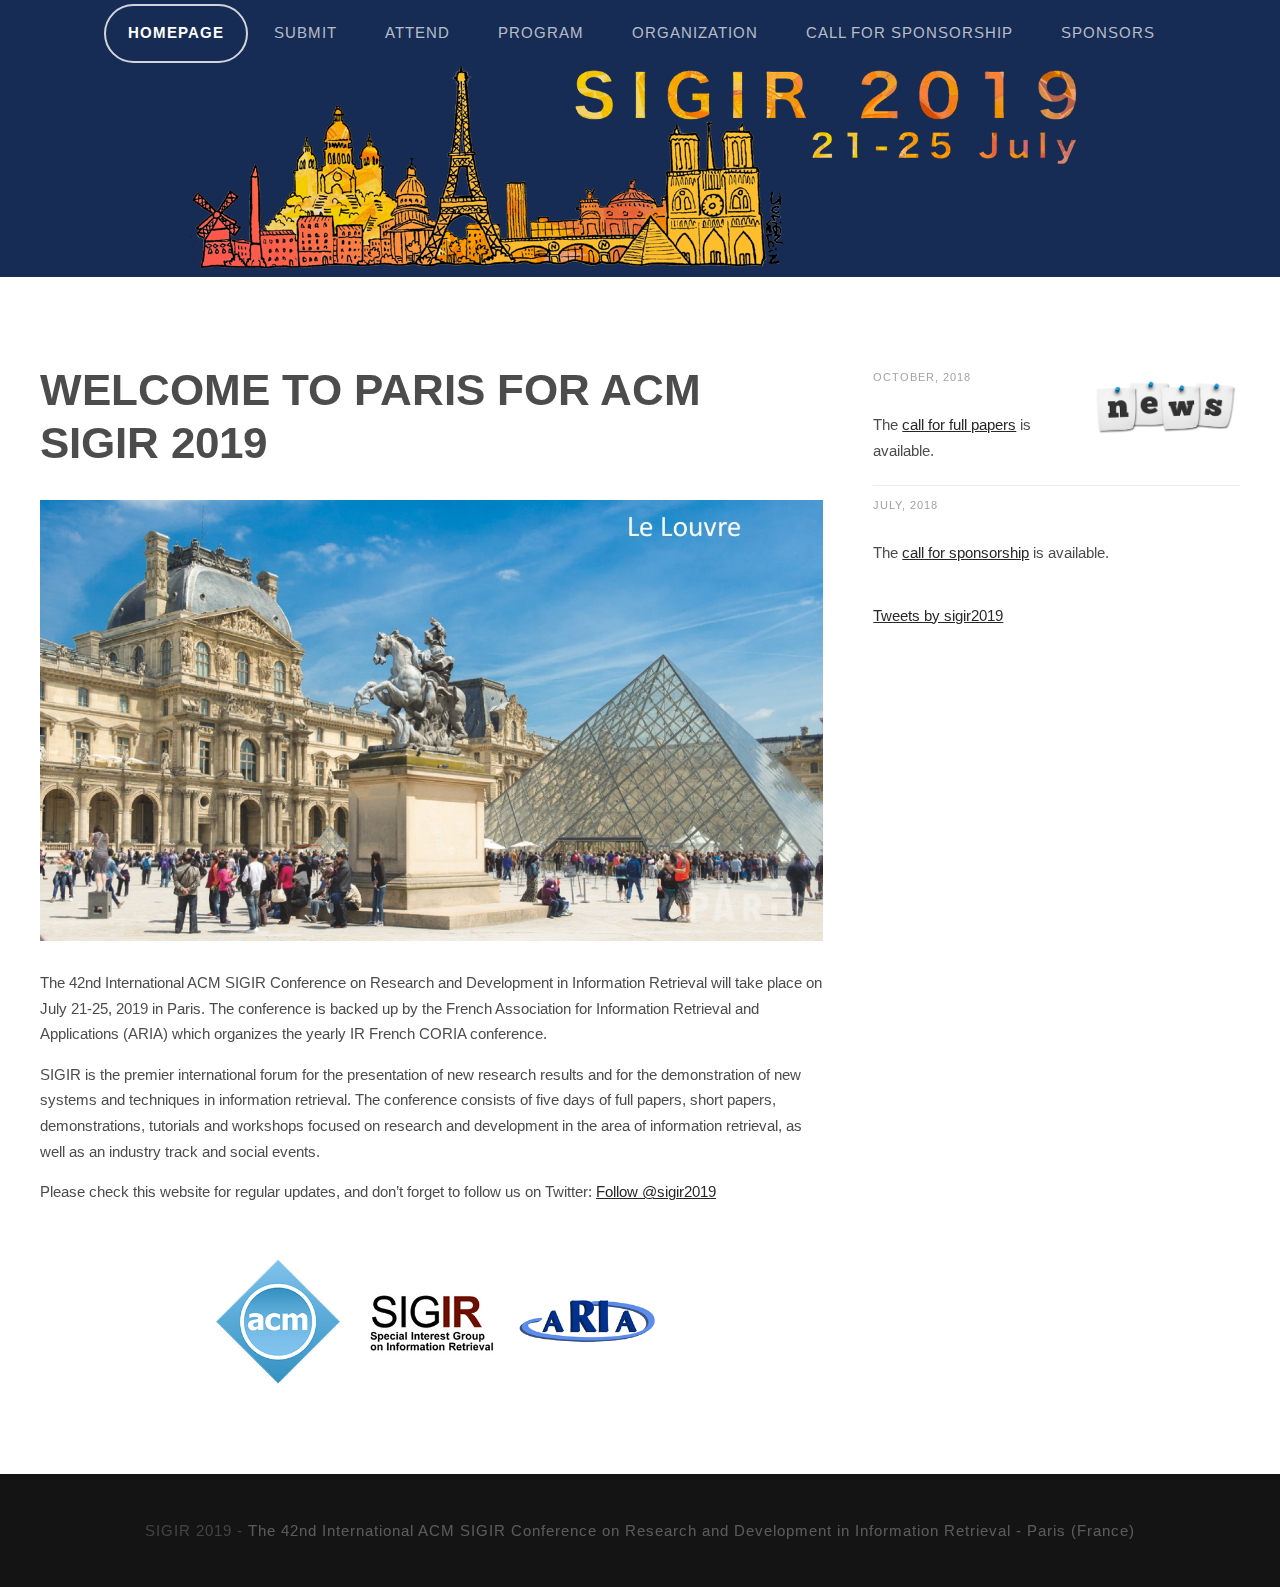
<file: index.html>
<!DOCTYPE HTML>
<!--
	Iridium by TEMPLATED
    templated.co @templatedco
    Released for free under the Creative Commons Attribution 3.0 license (templated.co/license)
-->
<html>
	<head>
		<title>SIGIR 2019 (Paris, France)</title>
		<meta http-equiv="content-type" content="text/html; charset=utf-8" />
		<meta name="description" content="" />
		<meta name="keywords" content="" />
		<link href='http://fonts.googleapis.com/css?family=Arimo:400,700' rel='stylesheet' type='text/css'>
		<!--[if lte IE 8]><script src="js/html5shiv.js"></script><![endif]-->
		<script src="http://ajax.googleapis.com/ajax/libs/jquery/1.11.0/jquery.min.js"></script>
		<script src="js/skel.min.js"></script>
		<script src="js/skel-panels.min.js"></script>
		<script src="js/init.js"></script>
		<noscript>
			<link rel="stylesheet" href="css/skel-noscript.css" />
			<link rel="stylesheet" href="css/style.css" />
			<link rel="stylesheet" href="css/style-desktop.css" />
		</noscript>
		<!--[if lte IE 8]><link rel="stylesheet" href="css/ie/v8.css" /><![endif]-->
		<!--[if lte IE 9]><link rel="stylesheet" href="css/ie/v9.css" /><![endif]-->
		<script>
			function switchImage(imgName, imgSrc) {
								  if (document.images) {

									if (imgSrc !== "none") {
									  document.images[imgName].src = imgSrc;
									}
								  }
								}
			var mySlideList1 = ['./images/banner.jpg', './images/photos/Diapositive20.jpeg', './images/photos/Diapositive17.jpeg',  './images/photos/Diapositive25.jpeg', './images/photos/Diapositive35.jpeg'];
			function SlideShow(slideList, image, speed, name) {

				this.slideList = slideList;
				this.image = image;
				this.speed = speed;
				this.name = name;
				this.current = 0;
				this.timer = 0;

			}

			SlideShow.prototype.play = SlideShow_play;

			function SlideShow_play() {

			 if (this.current++ === this.slideList.length - 1) {
			  this.current = 0;
			 }

			 switchImage(this.image, this.slideList[this.current]);
			 clearTimeout(this.timer);
			 this.timer = setTimeout(this.name + '.play()', this.speed);
			}
			
		</script>
	</head>
	<body class="homepage">

		<!-- Header -->
		<div id="header">
			<div class="container"> 
				
				<!-- Logo -->
				<div id="logo" style="background: #172C54">
						<img src="images/logo_transp_petit.png">
					<!-- <h1><a href="#">SIGIR 2019</a></h1>
					<span>21 - 25 July 2019 (Paris, France)</span> -->
				</div>
				
				<!-- Nav -->
				<nav id="nav">
					<ul>
						<li id="homepage" class="menu"><a href="index.html?menu=homepage">Homepage</a></li>
						<li id="submit" class="menu"><a href="./submit.html?menu=submit">Submit</a></li>
						<li id="attend" class="menu"><a href="./attend.html?menu=attend">Attend</a></li>
						<li id="program" class="menu"><a href="./program.html?menu=program">Program</a></li>
						<li id="organization" class="menu"><a href="./organization.html?menu=organization">Organization</a></li>
						<li id="callsponsorhip" class="menu"><a href="./callsponsorship.html?menu=callsponsorship">Call for Sponsorship</a></li>
						<li id="sponsors" class="menu"><a href="./sponsors.html?menu=sponsors">Sponsors</a></li>
						<!--<li><a href="right-sidebar.html">Right Sidebar</a></li>
						<li><a href="no-sidebar.html">No Sidebar</a></li>-->
					</ul>

					<script>
					// Add active class to the current menu (highlight it)

					function getUrlVars() {
						var vars = {};
						var parts = window.location.href.replace(/[?&]+([^=&]+)=([^&]*)/gi, function(m,key,value) {
							vars[key] = value;
						});
						return vars;
					}

					function getUrlParam(parameter, defaultvalue){
						var urlparameter = defaultvalue;
						if(window.location.href.indexOf(parameter) > -1){
							urlparameter = getUrlVars()[parameter];
							}
						return urlparameter;
					}


					var page = getUrlParam('menu','homepage');
					//alert("page ouverte"+page);
					document.getElementById(page).className += " active";

					</script>
				</nav>
				<!-- <nav id="nav">
				</nav>
				<script>
					$(function(){
					  $("#nav").load("nav.html");
					});
				</script> -->
			</div>
		</div>

		<!-- Main -->
		<div id="main">
			<div class="container">
				<div class="row"> 
					
					<!-- Content -->
					<div id="content" class="8u skel-cell-important">
						<section>
							<header>
								<h2>Welcome to Paris for ACM SIGIR 2019</h2>
							</header>
							<a href="#" class="image full"><img src="images/banner.jpg" alt="" name="slide1"/></a>
							<script>
								var mySlideShow1 = new SlideShow(mySlideList1, 'slide1', 3000, "mySlideShow1");
								mySlideShow1.play();
							</script>
							 
							<p> The 42nd International ACM SIGIR Conference on Research and Development in Information Retrieval will take place on July 21-25, 2019 in Paris. The conference is backed up by the French Association for Information Retrieval and Applications (ARIA) which organizes the yearly IR French CORIA conference. </p>
							<p>SIGIR is the premier international forum for the presentation of new research results and for the demonstration of new systems and techniques in information retrieval. The conference consists of five days of full papers, short papers, demonstrations, tutorials and workshops focused on research and development in the area of information retrieval, as well as an industry track and social events.</p>
							<p>	Please check this website for regular updates, and don’t forget to follow us on Twitter: <a href="https://twitter.com/sigir2019?ref_src=twsrc%5Etfw" class="twitter-follow-button" data-show-count="false">Follow @sigir2019</a><script async src="https://platform.twitter.com/widgets.js" charset="utf-8"></script></p>
						</section>
						<section>
							<div  align="center">
							<!-- <h2>Sponsors</h2> -->
							<ul class="default">
								<li>
									<a href="http://www.acm.org/"><img src="images/logo-acm.jpg" height=150px/></a>
									<a href="http://www.sigir.org"><img src="images/logo-sigir.jpg" width=150px/></a>
									<a href="http://www.asso-aria.org"><img src="images/logoaria.gif" style="padding-bottom: 50px" width=150px/></a>
								</li>
								</ul> </div>
						</section>
					</div>
					
					<!-- Sidebar -->
					<div id="sidebar" class="4u">
						<section>
							<img src="./images/News_small.jpg"/ width="150px" alt="News" align="right">
							<ul class="style">
								<li>
									<p class="posted">October, 2018 </p>
									<!--<img src="images/pic04.jpg" alt="" />-->
									<p class="text">The <a href="./submit.html">call for full papers</a> is available.</p>
								</li>
								<li>
									<p class="posted">July, 2018 </p>
									<!--<img src="images/pic04.jpg" alt="" />-->
									<p class="text">The <a href="callsponsorship.html">call for sponsorship</a> is available.</p>
								</li>
							</ul>
							<!--<header>
								<h2>Social Corner</h2>
							</header>
							<a href="https://twitter.com/sigir2019?ref_src=twsrc%5Etfw" class="twitter-follow-button" data-show-count="false">Follow @sigir2019</a><script async src="https://platform.twitter.com/widgets.js" charset="utf-8"></script> -->
							<a class="twitter-timeline" href="https://twitter.com/sigir2019?ref_src=twsrc%5Etfw" data-height="800">Tweets by sigir2019</a> <script async src="https://platform.twitter.com/widgets.js" charset="utf-8"></script>
						</section>
					</div>
				</div>
			</div>
		</div>

		<!-- Footer -->
		<!--<div id="footer">
			<div class="container">
				<div class="row">
					<div class="8u">
						<section>
							<h2>Sponsors</h2>
							<ul class="default">
								<li>
									<a href="http://www.acm.org/"><img src="images/logo-acm.jpg" height=100px/></a>
									<a href="http://www.sigir.org"><img src="images/logo-sigir.jpg" width=100px/></a>
									<a href="http://www.asso-aria.org"><img src="images/logoaria.gif" width=150/></a>
								</li>
							</ul>
						</section>
					</div>
					<div class="2u">
						<section>
							<ul class="default">
							</ul>
						</section>
					</div>
					<div class="2u">
						<section>
							<ul class="default">
							</ul>
						</section>
					</div>
				</div>
			</div>
		</div> -->

		<!-- Copyright -->
		<div id="copyright">
			<div class="container">
				SIGIR 2019 - <a href="">The 42nd International ACM SIGIR Conference on Research and Development in Information Retrieval - Paris (France)</a>
			</div>
		</div>
		
	</body>
</html>
</file>
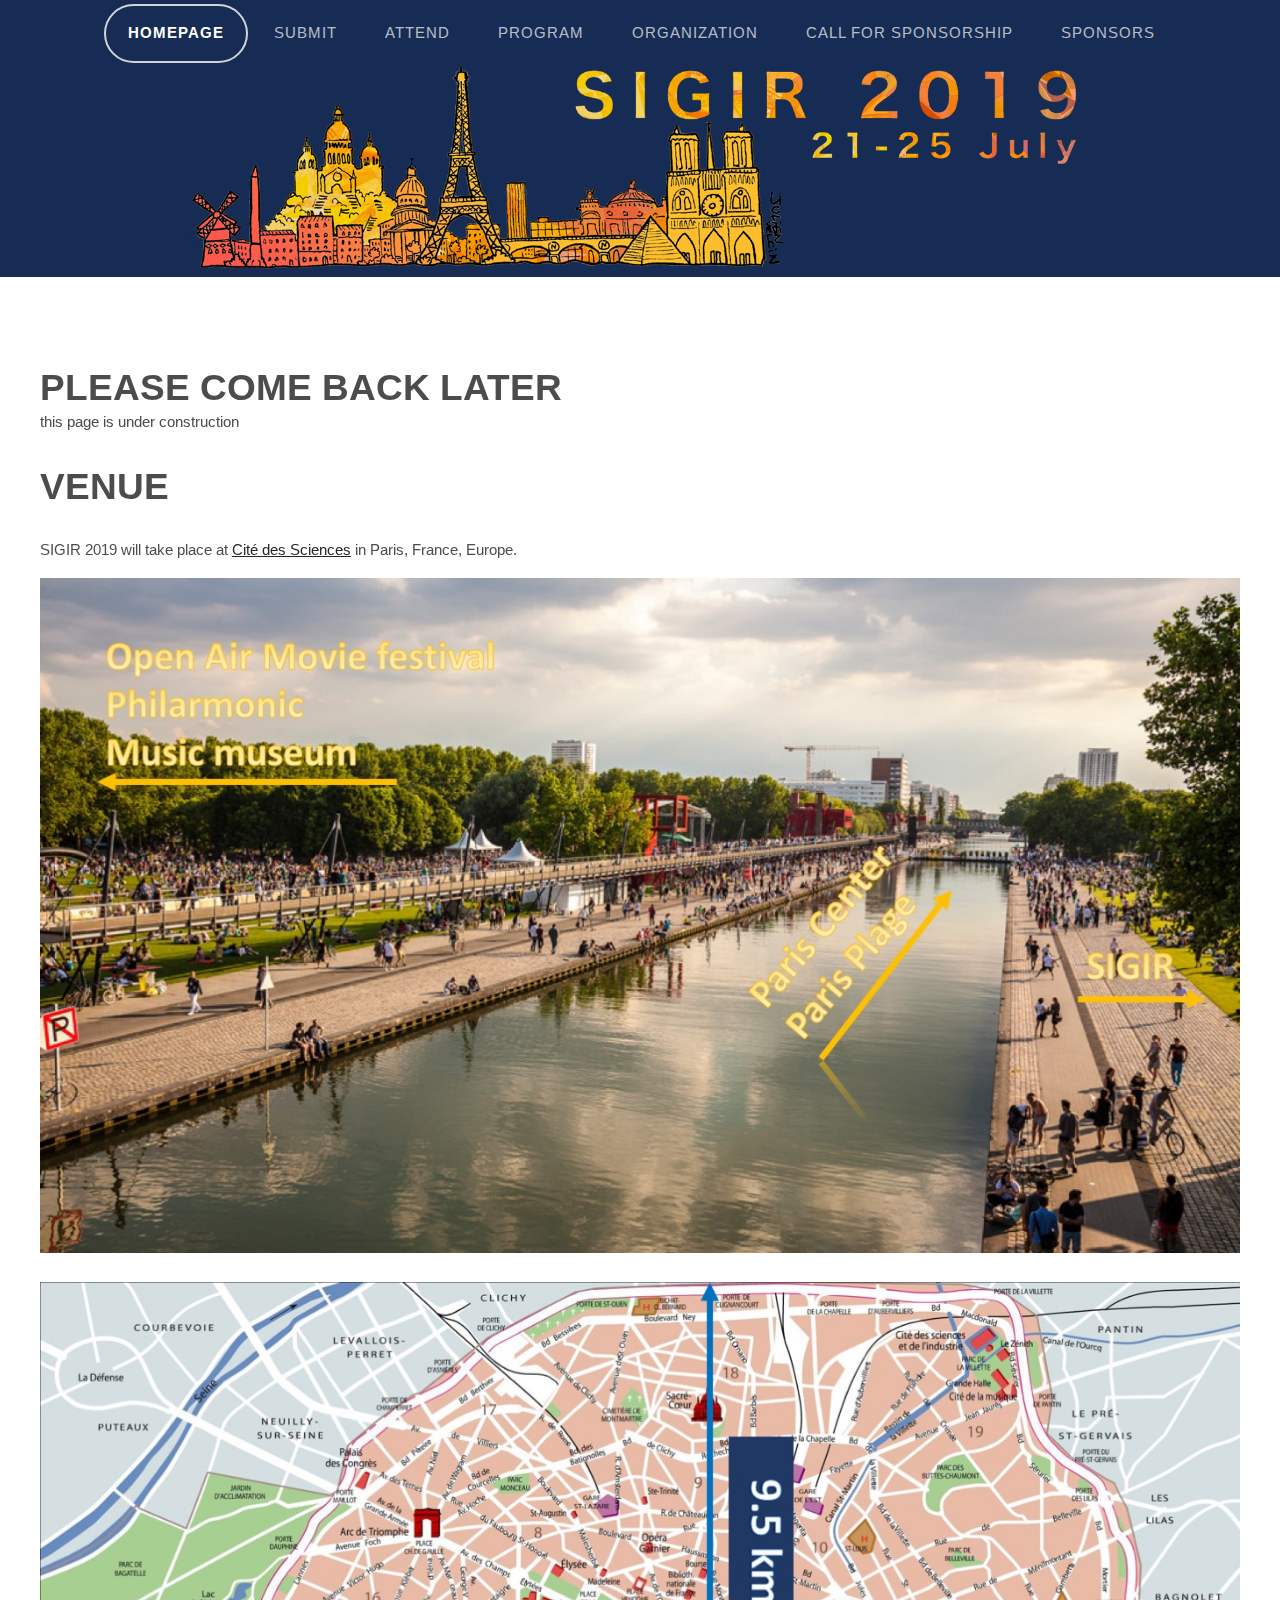
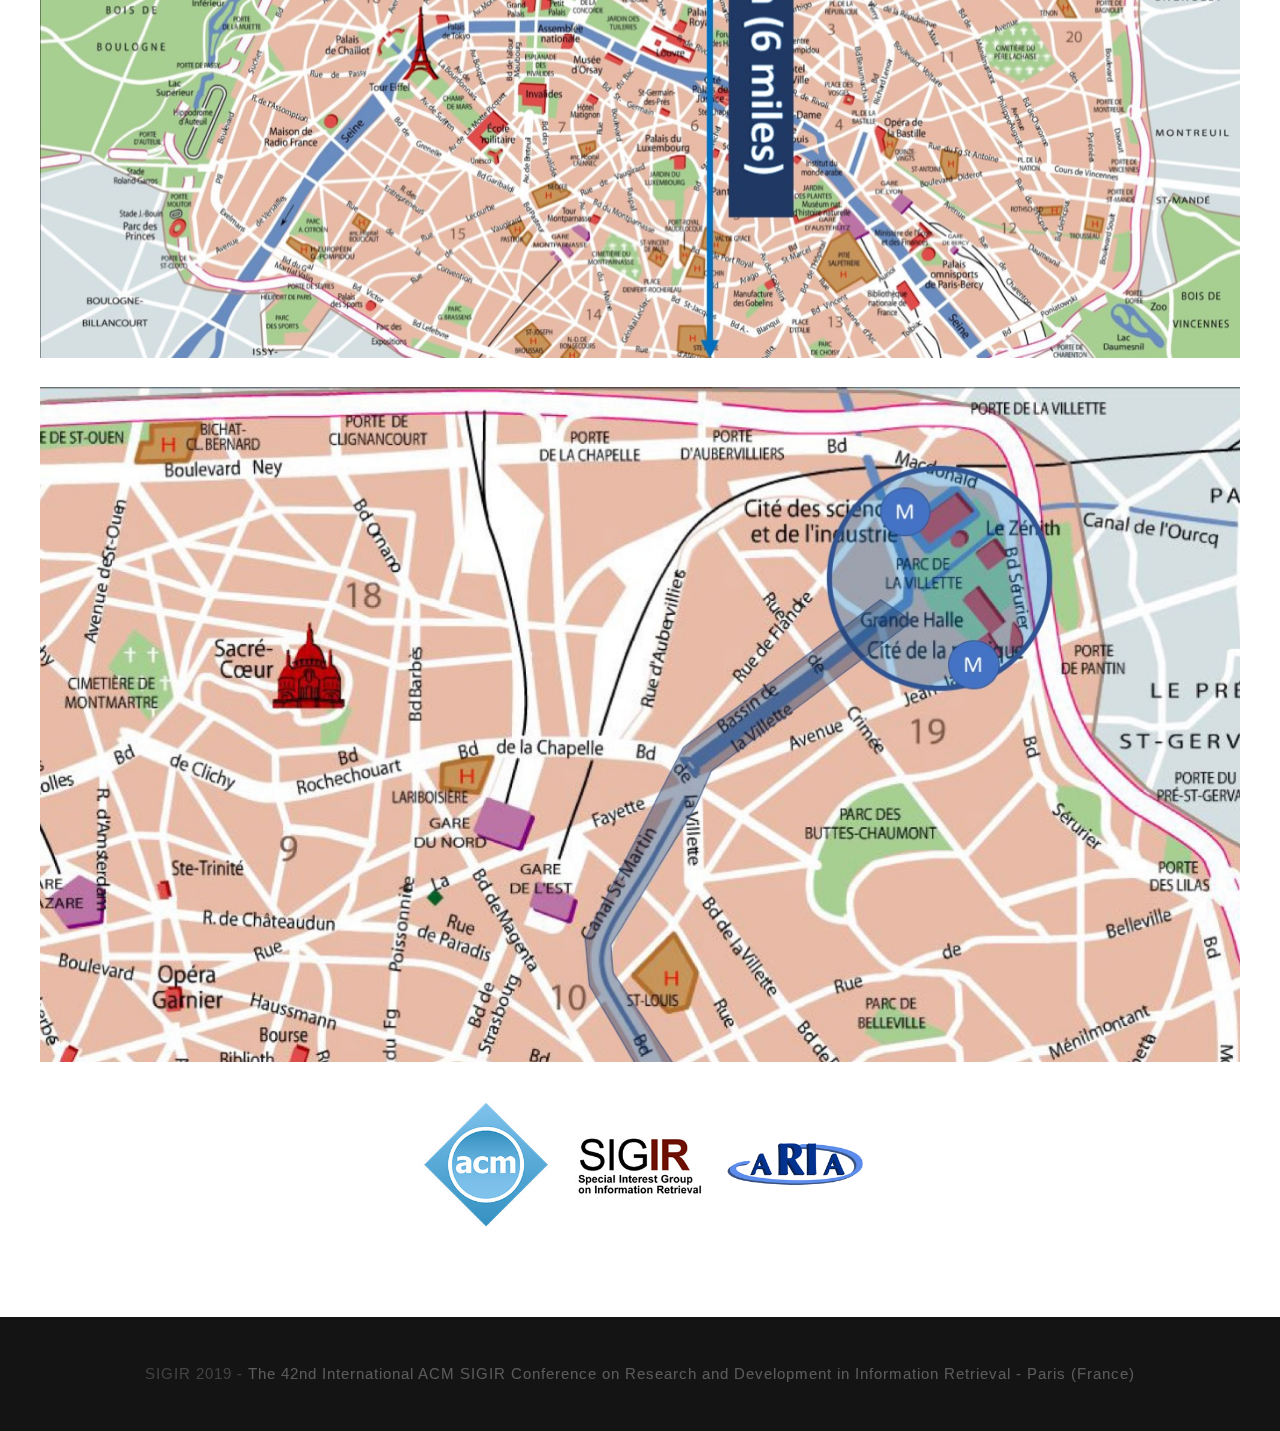
<file: attend.html>
<!DOCTYPE HTML>
<!--
	Iridium by TEMPLATED
    templated.co @templatedco
    Released for free under the Creative Commons Attribution 3.0 license (templated.co/license)
-->
<html>
	<head>
		<title>SIGIR 2019 (Paris, France)</title>
		<meta http-equiv="content-type" content="text/html; charset=utf-8" />
		<meta name="description" content="" />
		<meta name="keywords" content="" />
		<link href='http://fonts.googleapis.com/css?family=Arimo:400,700' rel='stylesheet' type='text/css'>
		<!--[if lte IE 8]><script src="js/html5shiv.js"></script><![endif]-->
		<!-- <script src="http://ajax.googleapis.com/ajax/libs/jquery/1.11.0/jquery.min.js"></script> -->
		<script src="https://ajax.googleapis.com/ajax/libs/jquery/2.2.4/jquery.min.js"></script>
		<script src="js/skel.min.js"></script>
		<script src="js/skel-panels.min.js"></script>
		<script src="js/init.js"></script>
		<noscript>
			<link rel="stylesheet" href="css/skel-noscript.css" />
			<link rel="stylesheet" href="css/style.css" />
			<link rel="stylesheet" href="css/style-desktop.css" />
		</noscript>
		<!--[if lte IE 8]><link rel="stylesheet" href="css/ie/v8.css" /><![endif]-->
		<!--[if lte IE 9]><link rel="stylesheet" href="css/ie/v9.css" /><![endif]-->
	</head>
	<body class="homepage">

		<!-- Header -->
		<div id="header">
			<div class="container"> 
				
				<!-- Logo -->
				<div id="logo" style="background: #172C54">
						<img src="images/logo_transp_petit.png"> 
					<!-- <h1><a href="#">SIGIR 2019</a></h1>
					<span>21 - 25 July 2019 (Paris, France)</span> -->
				</div>
				
				<!-- Nav -->
				<nav id="nav">
					<ul>
						<li id="homepage" class="menu"><a href="index.html?menu=homepage">Homepage</a></li>
						<li id="submit" class="menu"><a href="./submit.html?menu=submit">Submit</a></li>
						<li id="attend" class="menu"><a href="./attend.html?menu=attend">Attend</a></li>
						<li id="program" class="menu"><a href="./program.html?menu=program">Program</a></li>
						<li id="organization" class="menu"><a href="./organization.html?menu=organization">Organization</a></li>
						<li id="callsponsorhip" class="menu"><a href="./callsponsorship.html?menu=callsponsorship">Call for Sponsorship</a></li>
						<li id="sponsors" class="menu"><a href="./sponsors.html?menu=sponsors">Sponsors</a></li>
						<!--<li><a href="right-sidebar.html">Right Sidebar</a></li>
						<li><a href="no-sidebar.html">No Sidebar</a></li>-->
					</ul>

					<script>
					// Add active class to the current menu (highlight it)

					function getUrlVars() {
						var vars = {};
						var parts = window.location.href.replace(/[?&]+([^=&]+)=([^&]*)/gi, function(m,key,value) {
							vars[key] = value;
						});
						return vars;
					}

					function getUrlParam(parameter, defaultvalue){
						var urlparameter = defaultvalue;
						if(window.location.href.indexOf(parameter) > -1){
							urlparameter = getUrlVars()[parameter];
							}
						return urlparameter;
					}


					var page = getUrlParam('menu','homepage');
					//alert("page ouverte"+page);
					document.getElementById(page).className += " active";

					</script>
				</nav>
			</div>
		</div>

		<!-- Main -->
		<div id="main">
			<div class="container">
				<div class="row"> 
					
					<!-- Content -->
					<div id="content" class="12u skel-cell-important">
						<section>
							<header>
								<h3>Please come back later</h3> <p>this page is under construction</p>
							</header>
							<header>
								<h3>Venue</h3>
							</header>
							<p>SIGIR 2019 will take place at <a href="http://www.cite-sciences.fr/en/home/">Cité des Sciences</a> in Paris, France, Europe.</p>
							<a href="#" class="image full"><img src="images/photos/CiteSciences1.jpeg" alt=""/></a>
							<a href="#" class="image full"><img src="images/photos/PlanParis.jpeg" alt=""/></a>	
							<a href="#" class="image full"><img src="images/photos/PlanLocalisationCiteSciences.jpeg" alt=""/></a>				
						</section>
					</div>
					
					<!-- Sidebar -->
					<!-- <div id="sidebar" class="4u">
						<section>
							<a href="https://twitter.com/sigir2019?ref_src=twsrc%5Etfw" class="twitter-follow-button" data-show-count="false">Follow @sigir2019</a><script async src="https://platform.twitter.com/widgets.js" charset="utf-8"></script>
						</section>
					</div> -->
				</div>
				<section>
							<div  align="center">
							<!-- <h2>Sponsors</h2> -->
							<ul class="default">
								<li>
									<a href="http://www.acm.org/"><img src="images/logo-acm.jpg" height=150px/></a>
									<a href="http://www.sigir.org"><img src="images/logo-sigir.jpg" width=150px/></a>
									<a href="http://www.asso-aria.org"><img src="images/logoaria.gif" style="padding-bottom: 50px" width=150px/></a>
								</li>
								</ul> </div>
						</section>
			</div>
		</div>

		<!-- Footer -->

		<!-- Copyright -->
		<div id="copyright">
			<div class="container">
				SIGIR 2019 - <a href="">The 42nd International ACM SIGIR Conference on Research and Development in Information Retrieval - Paris (France)</a>
			</div>
		</div>
		
	</body>
</html>
</file>
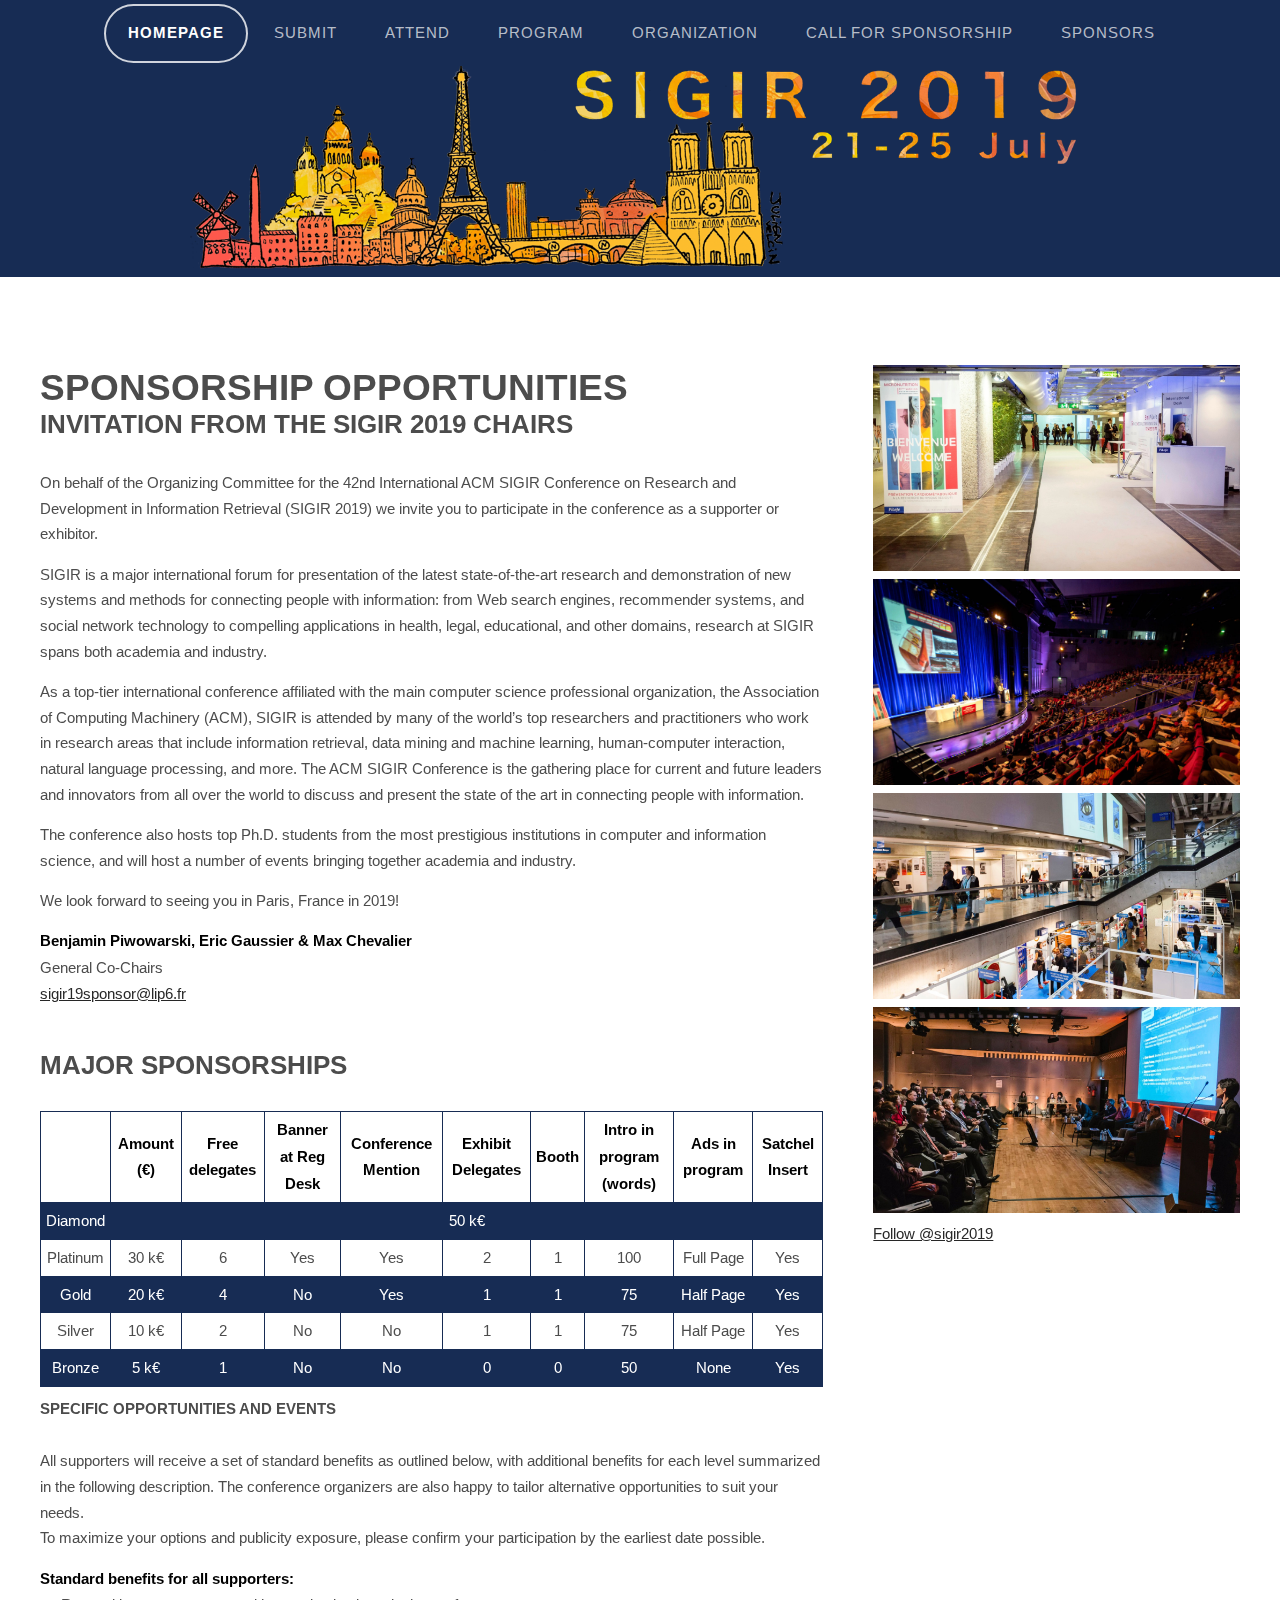
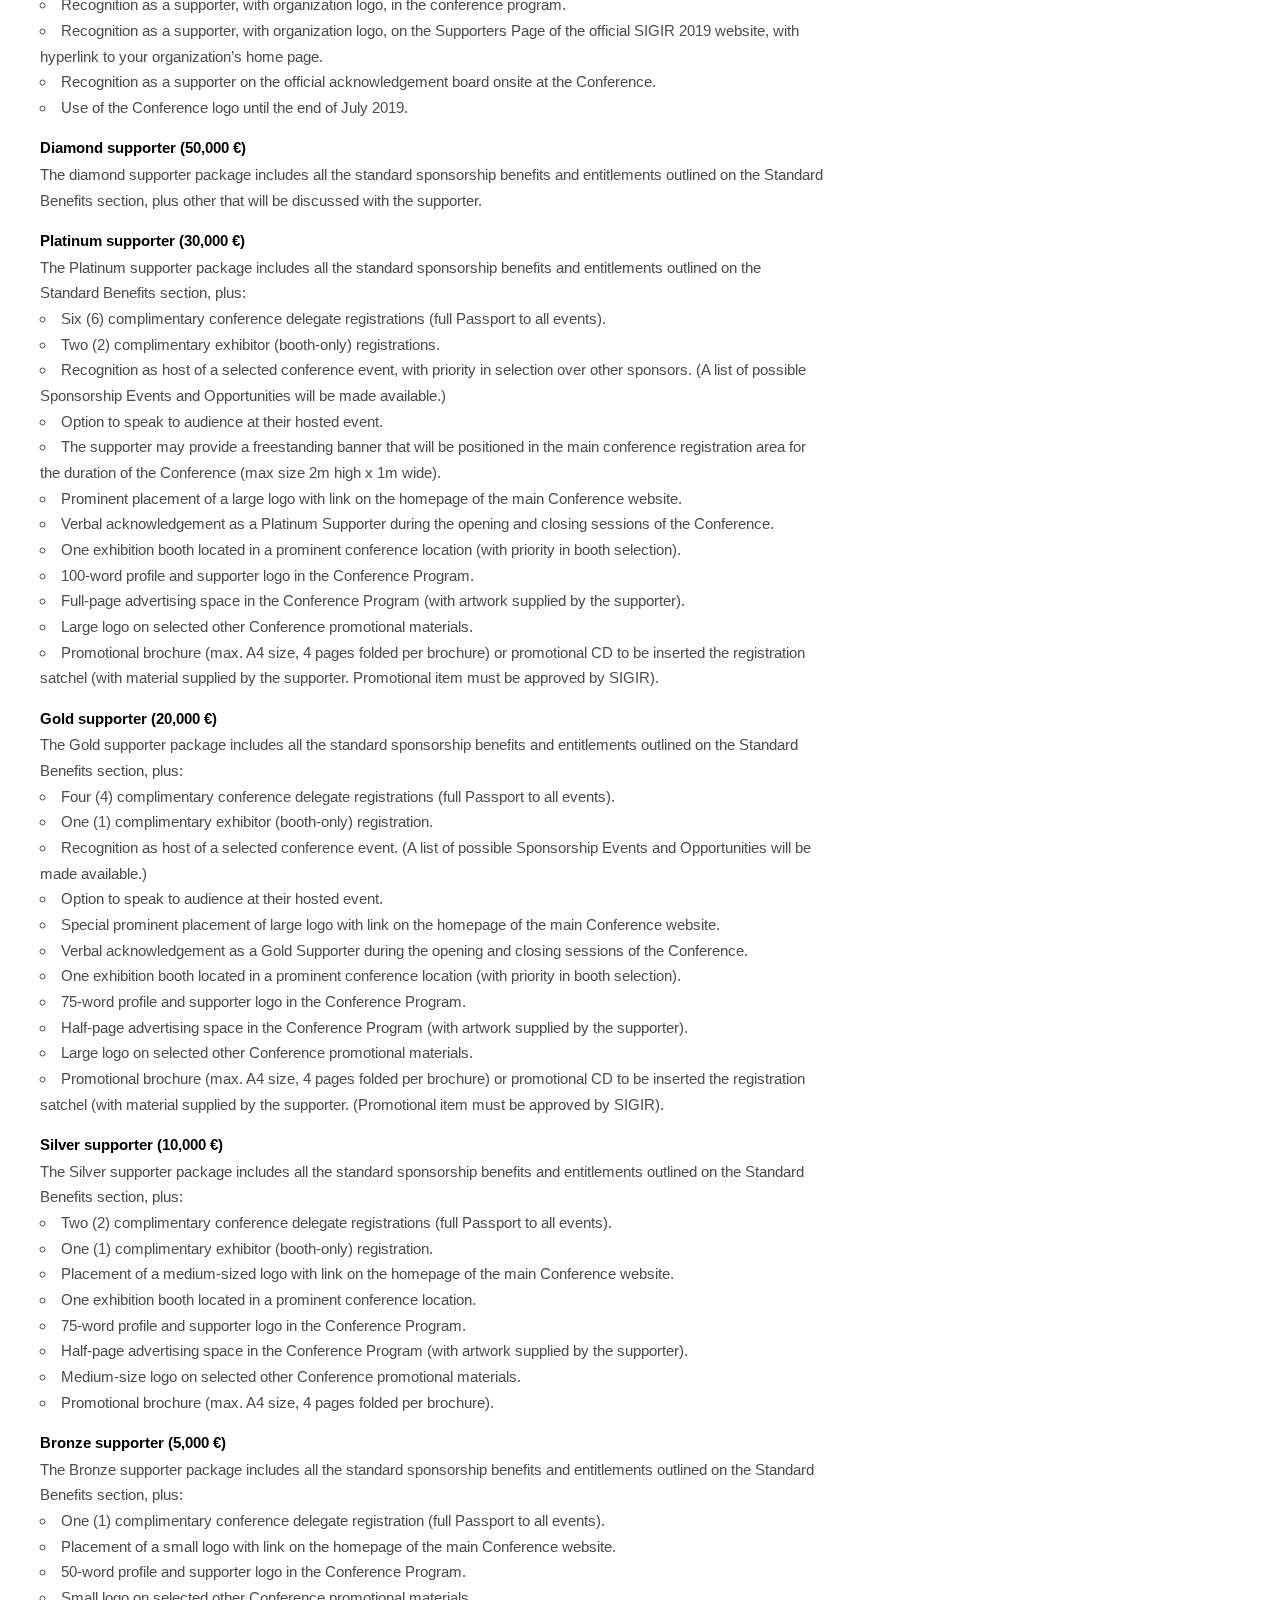
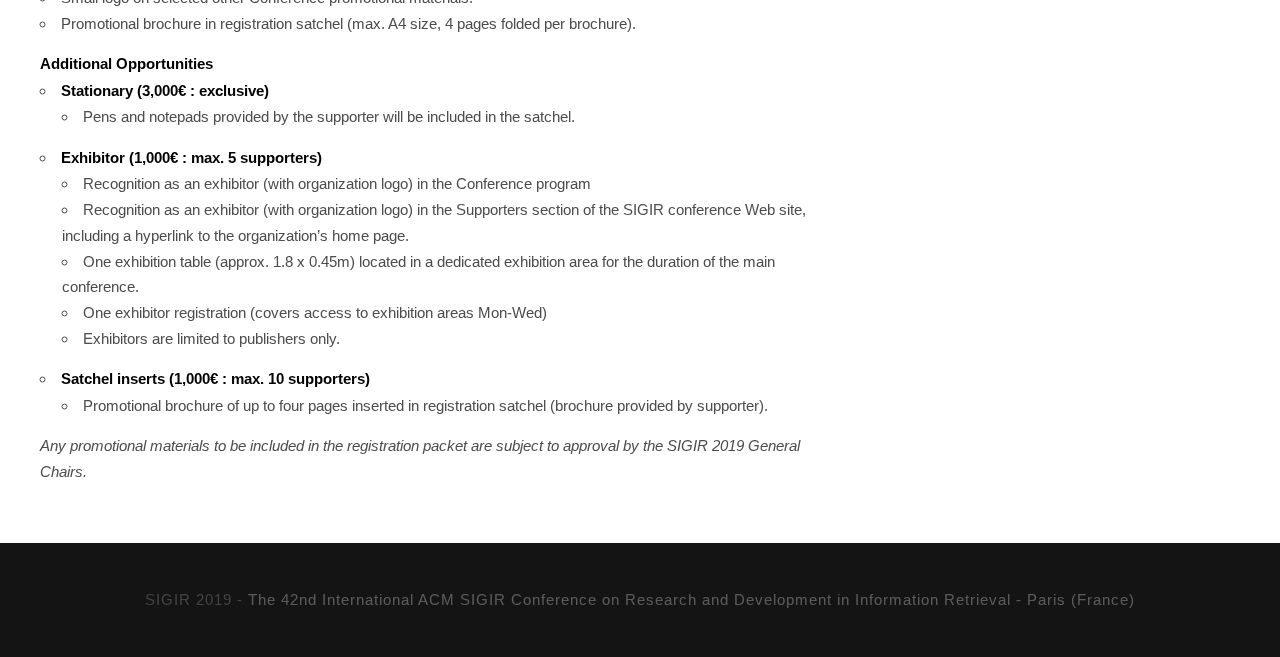
<file: callsponsorship.html>
<!DOCTYPE HTML>
<!--
	Iridium by TEMPLATED
    templated.co @templatedco
    Released for free under the Creative Commons Attribution 3.0 license (templated.co/license)
-->
<html>
	<head>
		<title>Sponsorship Opportunities</title>
		<meta http-equiv="content-type" content="text/html; charset=utf-8" />
		<meta name="description" content="" />
		<meta name="keywords" content="" />
		<link href='http://fonts.googleapis.com/css?family=Arimo:400,700' rel='stylesheet' type='text/css'>
		<!--[if lte IE 8]><script src="js/html5shiv.js"></script><![endif]-->
		<!-- <script src="http://ajax.googleapis.com/ajax/libs/jquery/1.11.0/jquery.min.js"></script> -->
		<script src="https://ajax.googleapis.com/ajax/libs/jquery/2.2.4/jquery.min.js"></script>
		<script src="js/skel.min.js"></script>
		<script src="js/skel-panels.min.js"></script>
		<script src="js/init.js"></script>
		<noscript>
			<link rel="stylesheet" href="css/skel-noscript.css" />
			<link rel="stylesheet" href="css/style.css" />
			<link rel="stylesheet" href="css/style-desktop.css" />
		</noscript>
		<style>
			th, td {
				padding-left: 5px;
				padding-right: 5px;
				padding-bottom: 5px;
				padding-top: 5px;
			}
		</style>
		<!--[if lte IE 8]><link rel="stylesheet" href="css/ie/v8.css" /><![endif]-->
		<!--[if lte IE 9]><link rel="stylesheet" href="css/ie/v9.css" /><![endif]-->
	</head>
	<body class="homepage">

		<!-- Header -->
		<div id="header">
			<div class="container"> 
				
				<!-- Logo -->
				<div id="logo" style="background: #172C54">
						<img src="images/logo_transp_petit.png"> 
					<!-- <h1><a href="#">SIGIR 2019</a></h1>
					<span>21 - 25 July 2019 (Paris, France)</span> -->
				</div>
				
				<!-- Nav -->
				<nav id="nav">
					<ul>
						<li id="homepage" class="menu"><a href="index.html?menu=homepage">Homepage</a></li>
						<li id="submit" class="menu"><a href="./submit.html?menu=submit">Submit</a></li>
						<li id="attend" class="menu"><a href="./attend.html?menu=attend">Attend</a></li>
						<li id="program" class="menu"><a href="./program.html?menu=program">Program</a></li>
						<li id="organization" class="menu"><a href="./organization.html?menu=organization">Organization</a></li>
						<li id="callsponsorhip" class="menu"><a href="./callsponsorship.html?menu=callsponsorship">Call for Sponsorship</a></li>
						<li id="sponsors" class="menu"><a href="./sponsors.html?menu=sponsors">Sponsors</a></li>
						<!--<li><a href="right-sidebar.html">Right Sidebar</a></li>
						<li><a href="no-sidebar.html">No Sidebar</a></li>-->
					</ul>

					<script>
					// Add active class to the current menu (highlight it)

					function getUrlVars() {
						var vars = {};
						var parts = window.location.href.replace(/[?&]+([^=&]+)=([^&]*)/gi, function(m,key,value) {
							vars[key] = value;
						});
						return vars;
					}

					function getUrlParam(parameter, defaultvalue){
						var urlparameter = defaultvalue;
						if(window.location.href.indexOf(parameter) > -1){
							urlparameter = getUrlVars()[parameter];
							}
						return urlparameter;
					}


					var page = getUrlParam('menu','homepage');
					//alert("page ouverte"+page);
					document.getElementById(page).className += " active";

					</script>
				</nav>
			</div>
		</div>

		<!-- Main -->
		<div id="main">
			<div class="container">
				<div class="row"> 
					
					<!-- Content -->
					<div id="content" class="8u skel-cell-important">
						<section>
							<header>
								<h3>Sponsorship Opportunities</h3>
								<h4>INVITATION FROM THE SIGIR 2019 CHAIRS</h4>
							</header>
							<p>On behalf of the Organizing Committee for the 42nd International ACM SIGIR Conference on Research and Development in Information Retrieval (SIGIR 2019) we invite you to participate in the conference as a supporter or exhibitor.</p>
							
							<p>SIGIR is a major international forum for presentation of the latest state-of-the-art research and demonstration of new systems and methods for connecting people with information: from Web search engines, recommender systems, and social network technology to compelling applications in health, legal, educational, and other domains, research at SIGIR spans both academia and industry.</p>
							<p>As a top-tier international conference affiliated with the main computer science professional organization, the Association of Computing Machinery (ACM), SIGIR is attended by many of the world’s top researchers and practitioners who work in research areas that include information retrieval, data mining and machine learning, human-computer interaction, natural language processing, and more. The ACM SIGIR Conference is the gathering place for current and future leaders and innovators from all over the world to discuss and present the state of the art in connecting people with information.</p>
							<p>The conference also hosts top Ph.D. students from the most prestigious institutions in computer and information science, and will host a number of events bringing together academia and industry.</p>

							<p>We look forward to seeing you in Paris, France in 2019!</p>
							
							<p><strong>Benjamin Piwowarski, Eric Gaussier & Max Chevalier</strong>
								<br> General Co-Chairs
								<br>
								<a href="mailto:sigir19sponsor@lip6.fr">sigir19sponsor@lip6.fr</a>
							</p>
						</section>
						<section>
							<header>
							  <h4>Major Sponsorships</h4>
							</header>
							<table>
							  <tr>
							    <td></td>
							    <th><strong>Amount (€)</strong></th>
							    <th><strong>Free delegates</strong></th>
							    <th><strong>Banner at Reg Desk</strong></th>
							    <th><strong>Conference Mention</strong></th>
							    <th><strong>Exhibit Delegates</strong></th>
							    <th><strong>Booth</strong></th>
							    <th><strong>Intro in program (words)</strong></th>
							    <th><strong>Ads in program</strong></th>
							    <th><strong>Satchel Insert</strong></th>
						      </tr>
							  <tr>
							    <td>Diamond</td>
								 <td colspan="9">50 k€</td>
						      </tr>
							  <tr>
							    <td>Platinum</td>
							    <td>30 k€</td>
							    <td>6</td>
							    <td>Yes</td>
							    <td>Yes</td>
							    <td>2</td>
							    <td>1</td>
							    <td>100</td>
							    <td>Full Page</td>
							    <td>Yes</td>
						      </tr>
							  <tr>
							    <td>Gold</td>
							    <td>20 k€</td>
							    <td>4</td>
							    <td>No</td>
							    <td>Yes</td>
							    <td>1</td>
							    <td>1</td>
							    <td>75</td>
							    <td>Half Page</td>
							    <td>Yes</td>
						      </tr>
							  <tr>
							    <td>Silver</td>
							    <td>10 k€</td>
							    <td>2</td>
							    <td>No</td>
							    <td>No</td>
							    <td>1</td>
							    <td>1</td>
							    <td>75</td>
							    <td>Half Page</td>
							    <td>Yes</td>
						      </tr>
							  <tr>
							    <td>Bronze</td>
							    <td>5 k€</td>
							    <td>1</td>
							    <td>No</td>
							    <td>No</td>
							    <td>0</td>
							    <td>0</td>
							    <td>50</td>
							    <td>None</td>
							    <td>Yes</td>
						      </tr>
						  </table>
					 
						  <header><h5>Specific opportunities and events</h5></header>
							<p>All supporters will receive a set of standard benefits as outlined below, with additional benefits for each level summarized in the following description. The conference organizers are also happy to tailor alternative opportunities to suit your needs.
								<br>To maximize your options and publicity exposure, please confirm your participation by the earliest date possible.
							</p>
							<strong>Standard benefits for all supporters:</strong>
							<ul class="texte">
								<li> Recognition as a supporter, with organization logo, in the conference program.</li>
								<li> Recognition as a supporter, with organization logo, on the Supporters Page of the official SIGIR 2019 website, with hyperlink to your organization’s home page.</li>
								<li>Recognition as a supporter on the official acknowledgement board onsite at the Conference.</li>
								<li>Use of the Conference logo until the end of July 2019.</li>
							</ul>
							<strong>Diamond supporter (50,000 €)</strong>
							<p>The diamond supporter package includes all the standard sponsorship benefits and entitlements outlined on the Standard Benefits section, plus other that will be discussed with the supporter.</p>
							<strong>Platinum supporter (30,000 €)</strong>
							<p>The Platinum supporter package includes all the standard sponsorship benefits and entitlements outlined on the Standard Benefits section, plus:</p>
								<ul class="texte">
									<li>Six (6) complimentary conference delegate registrations (full Passport to all events).</li>
									<li>Two (2) complimentary exhibitor (booth-only) registrations.</li>
									<li>Recognition as host of a selected conference event, with priority in selection over other sponsors. (A list of possible Sponsorship Events and Opportunities will be made available.)</li>
									<li>Option to speak to audience at their hosted event.</li>
									<li>The supporter may provide a freestanding banner that will be positioned in the main conference registration area for the duration of the Conference (max size 2m high x 1m wide).</li>
									<li>Prominent placement of a large logo with link on the homepage of the main Conference website.</li>
									<li>Verbal acknowledgement as a Platinum Supporter during the opening and closing sessions of the Conference.</li>
									<li>One exhibition booth located in a prominent conference location (with priority in booth selection).</li>
									<li>100-word profile and supporter logo in the Conference Program.</li>
									<li>Full-page advertising space in the Conference Program (with artwork supplied by the supporter).</li>
									<li>Large logo on selected other Conference promotional materials.</li>
									<li>Promotional brochure (max. A4 size, 4 pages folded per brochure) or promotional CD to be inserted the registration satchel (with material supplied by the supporter. Promotional item must be approved by SIGIR).</li>
							</ul>
							<strong>Gold supporter (20,000 €)</strong>
							<p>The Gold supporter package includes all the standard sponsorship benefits and entitlements outlined on the Standard Benefits section, plus:</p>
							<ul class="texte">
								<li>Four (4) complimentary conference delegate registrations (full Passport to all events).</li>
								<li>One (1) complimentary exhibitor (booth-only) registration.</li>
								<li>Recognition as host of a selected conference event. (A list of possible Sponsorship Events and Opportunities will be made available.)</li>
								<li>Option to speak to audience at their hosted event.</li>
								<li>Special prominent placement of large logo with link on the homepage of the main Conference website.</li>
								<li>Verbal acknowledgement as a Gold Supporter during the opening and closing sessions of the Conference.</li>
								<li>One exhibition booth located in a prominent conference location (with priority in booth selection).</li>
								<li>75-word profile and supporter logo in the Conference Program.</li>
								<li>Half-page advertising space in the Conference Program (with artwork supplied by the supporter).</li>
								<li>Large logo on selected other Conference promotional materials.</li>
								<li>Promotional brochure (max. A4 size, 4 pages folded per brochure) or promotional CD to be inserted the registration satchel (with material supplied by the supporter. (Promotional item must be approved by SIGIR).</li>
							</ul>
							<strong>Silver supporter (10,000 €)</strong>
							<p>The Silver supporter package includes all the standard sponsorship benefits and entitlements outlined on the Standard Benefits section, plus:</p>
							<ul class="texte">
								<li>Two (2) complimentary conference delegate registrations (full Passport to all events).</li>
								<li>One (1) complimentary exhibitor (booth-only) registration.</li>
								<li>Placement of a medium-sized logo with link on the homepage of the main Conference website.</li>
								<li>One exhibition booth located in a prominent conference location.</li>
								<li>75-word profile and supporter logo in the Conference Program.</li>
								<li>Half-page advertising space in the Conference Program (with artwork supplied by the supporter).</li>
								<li>Medium-size logo on selected other Conference promotional materials.</li>
								<li>Promotional brochure (max. A4 size, 4 pages folded per brochure).</li>
							</ul>
							<strong>Bronze supporter (5,000 €)</strong>
							<p>The Bronze supporter package includes all the standard sponsorship benefits and entitlements outlined on the Standard Benefits section, plus:</p>
							<ul class="texte">
								<li>One (1) complimentary conference delegate registration (full Passport to all events).</li>
								<li>Placement of a small logo with link on the homepage of the main Conference website.</li>
								<li>50-word profile and supporter logo in the Conference Program.</li>
								<li>Small logo on selected other Conference promotional materials.</li>
								<li>Promotional brochure in registration satchel (max. A4 size, 4 pages folded per brochure).</li>
							</ul>
							<strong>Additional Opportunities</strong>
							<ul class="texte">
								<li> <strong>Stationary (3,000€ : exclusive)</strong>
									<ul class="texte" style="padding-left: 1.5em">
										<li>Pens and notepads provided by the supporter will be included in the satchel.</li>
									</ul>
								</li>
								<li> <strong>Exhibitor (1,000€ : max. 5 supporters)</strong>
								  <ul class="texte" style="padding-left: 1.5em">
										<li>Recognition as an exhibitor (with organization logo) in the Conference program</li>
										<li>Recognition as an exhibitor (with organization logo) in the Supporters section of the SIGIR conference Web site, including a hyperlink to the organization’s home page.</li>
										<li>One exhibition table (approx. 1.8 x 0.45m) located in a dedicated exhibition area for the duration of the main conference.</li>
										<li>One exhibitor registration (covers access to exhibition areas Mon-Wed)</li>
										<li>Exhibitors are limited to publishers only.</li>
									</ul>
								</li>
								<li><strong>Satchel inserts (1,000€ : max. 10 supporters)</strong>
								  <ul class="texte" style="padding-left: 1.5em">
										<li>Promotional brochure of up to four pages inserted in registration satchel (brochure provided by supporter).</li>
									</ul>
								</li>
							</ul>
							<p><i>Any promotional materials to be included in the registration packet are subject to approval by the SIGIR 2019 General Chairs.</i></p>
					</section>
					</div>
					
					<!-- Sidebar -->
					<div id="sidebar" class="4u">
						<section>
							<img src="images/photos/CiteSciences2.jpeg" style="width:100%" alt=""/>
							<br>
							<img src="./images/amphiCiteSciences.jpg" style="width:100%"/>
							<br>
							<img src="./images/photos/CiteSciences3.jpeg" style="width:100%"/>
							<br>
							<img src="./images/photos/SalleCiteSciences.jpeg" style="width:100%"/>
							<a href="https://twitter.com/sigir2019?ref_src=twsrc%5Etfw" class="twitter-follow-button" data-show-count="false">Follow @sigir2019</a><script async src="https://platform.twitter.com/widgets.js" charset="utf-8"></script>
							<!--<header>
								<h2>Social Corner</h2>
							</header>
							<ul class="style">
								<li>
									<p class="posted">February, 2018 </p>
									<!--<img src="images/pic04.jpg" alt="" />-->
							<!--		<p class="text">The website is under construction... </p>
								</li>
							</ul>-->
						</section>
					</div>
				</div>
			</div>
		</div>

		<!-- Footer -->
		<!-- Copyright -->
		<div id="copyright">
			<div class="container">
				SIGIR 2019 - <a href="">The 42nd International ACM SIGIR Conference on Research and Development in Information Retrieval - Paris (France)</a>
			</div>
		</div>
		
	</body>
</html>
</file>
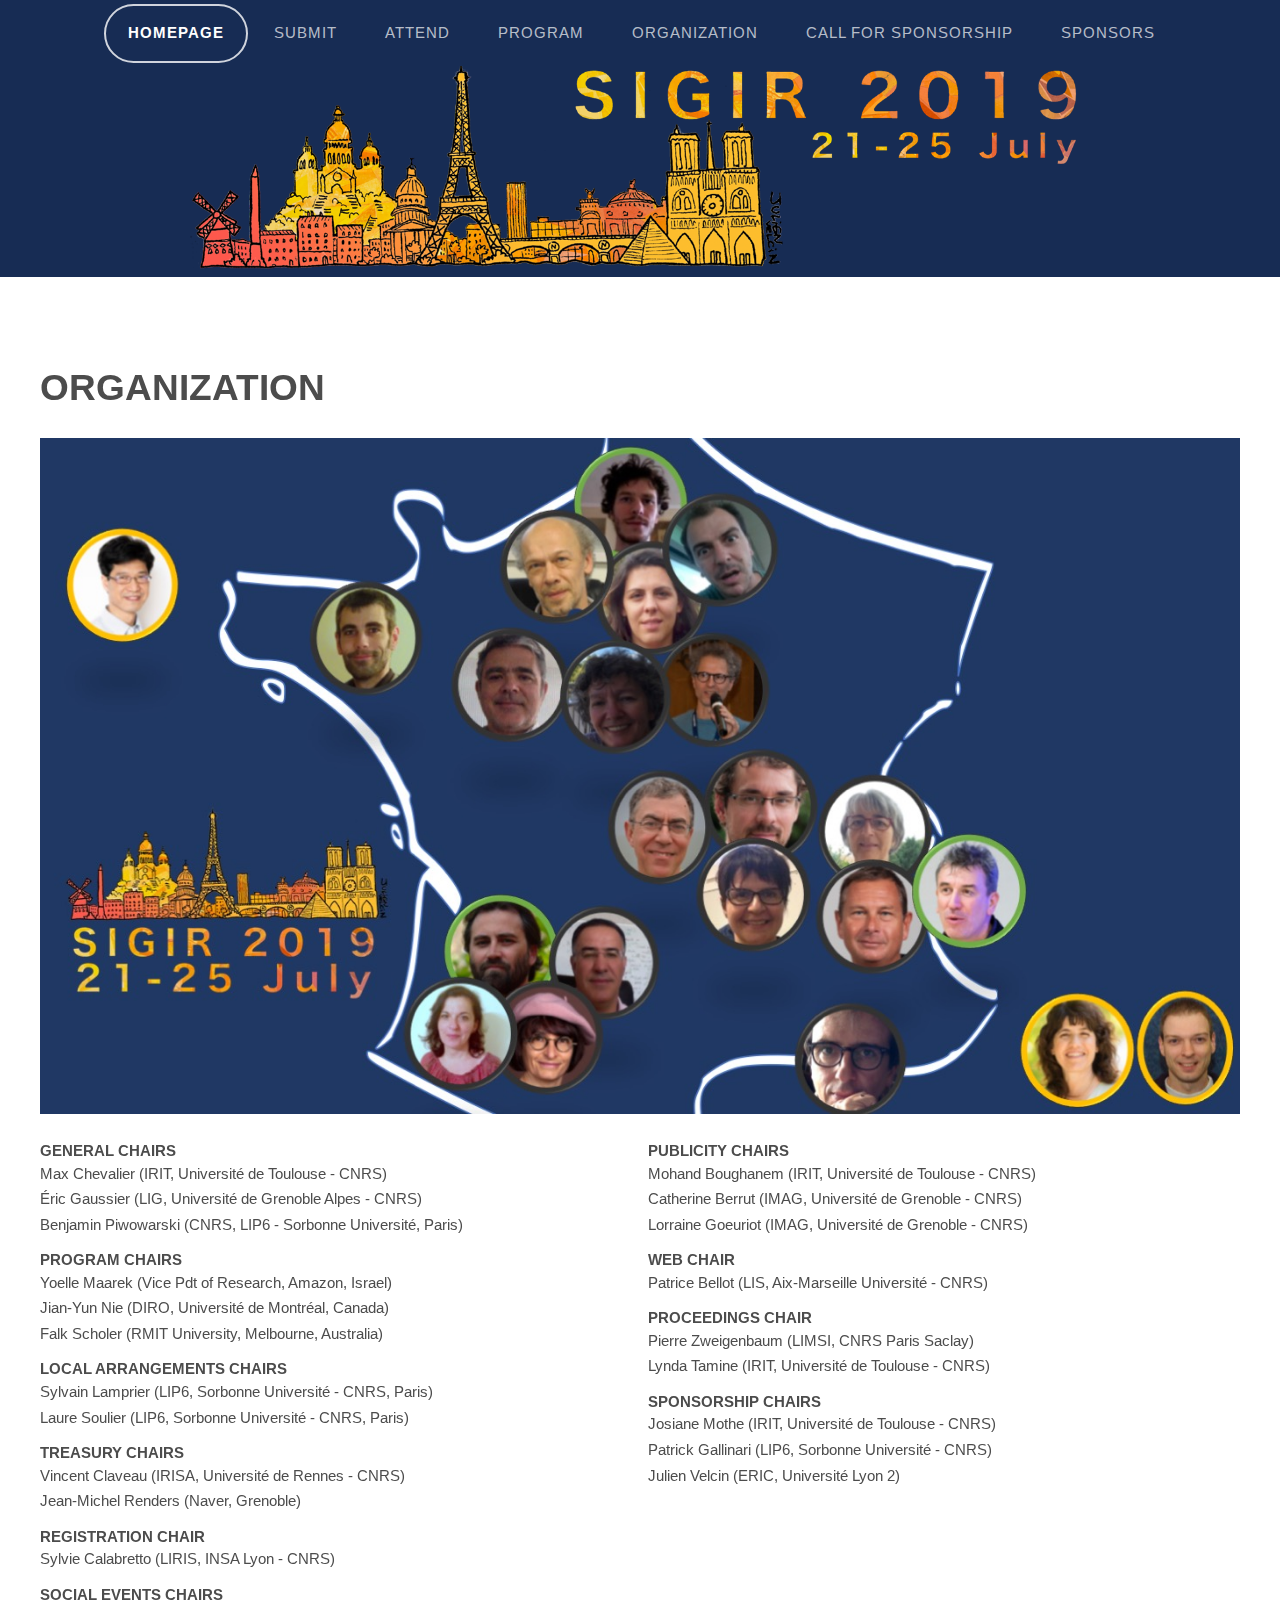
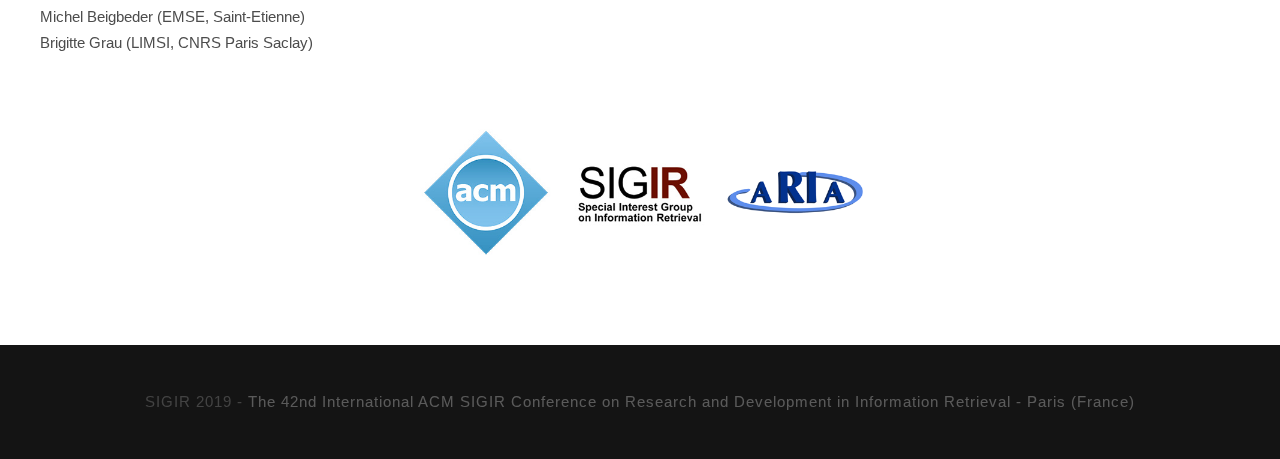
<file: organization.html>
<!DOCTYPE HTML>
<!--
	Iridium by TEMPLATED
    templated.co @templatedco
    Released for free under the Creative Commons Attribution 3.0 license (templated.co/license)
-->
<html>
	<head>
		<title>SIGIR 2019 (Paris, France)</title>
		<meta http-equiv="content-type" content="text/html; charset=utf-8" />
		<meta name="description" content="" />
		<meta name="keywords" content="" />
		<link href='http://fonts.googleapis.com/css?family=Arimo:400,700' rel='stylesheet' type='text/css'>
		<!--[if lte IE 8]><script src="js/html5shiv.js"></script><![endif]-->
		<!-- <script src="http://ajax.googleapis.com/ajax/libs/jquery/1.11.0/jquery.min.js"></script> -->
		<script src="https://ajax.googleapis.com/ajax/libs/jquery/2.2.4/jquery.min.js"></script>
		<script src="js/skel.min.js"></script>
		<script src="js/skel-panels.min.js"></script>
		<script src="js/init.js"></script>
		<noscript>
			<link rel="stylesheet" href="css/skel-noscript.css" />
			<link rel="stylesheet" href="css/style.css" />
			<link rel="stylesheet" href="css/style-desktop.css" />
		</noscript>
		<!--[if lte IE 8]><link rel="stylesheet" href="css/ie/v8.css" /><![endif]-->
		<!--[if lte IE 9]><link rel="stylesheet" href="css/ie/v9.css" /><![endif]-->
		<style>
			#comite
			{
    			-webkit-column-count:2; /* Opera, Safari, Google Chrome */
				-moz-column-count: 2; /* Firefox */
				column-count: 2; /* Internet Explorer */
			}
			#comite #saut
			{
				break-before: column;
				-webkit-column-break-before: always;
			}
		</style>
	</head>
	<body class="homepage">

		<!-- Header -->
		<div id="header">
			<div class="container"> 
				
				<!-- Logo -->
				<div id="logo" style="background: #172C54">
						<img src="images/logo_transp_petit.png"> 
					<!-- <h1><a href="#">SIGIR 2019</a></h1>
					<span>21 - 25 July 2019 (Paris, France)</span> -->
				</div>
				
				<!-- Nav -->
				<nav id="nav">
					<ul>
						<li id="homepage" class="menu"><a href="index.html?menu=homepage">Homepage</a></li>
						<li id="submit" class="menu"><a href="./submit.html?menu=submit">Submit</a></li>
						<li id="attend" class="menu"><a href="./attend.html?menu=attend">Attend</a></li>
						<li id="program" class="menu"><a href="./program.html?menu=program">Program</a></li>
						<li id="organization" class="menu"><a href="./organization.html?menu=organization">Organization</a></li>
						<li id="callsponsorhip" class="menu"><a href="./callsponsorship.html?menu=callsponsorship">Call for Sponsorship</a></li>
						<li id="sponsors" class="menu"><a href="./sponsors.html?menu=sponsors">Sponsors</a></li>
						<!--<li><a href="right-sidebar.html">Right Sidebar</a></li>
						<li><a href="no-sidebar.html">No Sidebar</a></li>-->
					</ul>

					<script>
					// Add active class to the current menu (highlight it)

					function getUrlVars() {
						var vars = {};
						var parts = window.location.href.replace(/[?&]+([^=&]+)=([^&]*)/gi, function(m,key,value) {
							vars[key] = value;
						});
						return vars;
					}

					function getUrlParam(parameter, defaultvalue){
						var urlparameter = defaultvalue;
						if(window.location.href.indexOf(parameter) > -1){
							urlparameter = getUrlVars()[parameter];
							}
						return urlparameter;
					}


					var page = getUrlParam('menu','homepage');
					//alert("page ouverte"+page);
					document.getElementById(page).className += " active";

					</script>
				</nav>
			</div>
		</div>

		<!-- Main -->
		<div id="main">
			<div class="container">
				<div class="row"> 
					
					<!-- Content -->
					<div id="content" class="12u skel-cell-important">
						<section>
							<header>
								<h3>ORGANIZATION							</h3>
							</header>
							<p> </p>
					      <p><a href="#" class="image full"><img src="images/photos/ComiteOrganisation.jpeg" alt=""/></a>					      </p>
							
							<section id="comite">
								<h2> General Chairs </h2>
							<ul><li>Max Chevalier (IRIT, Université de Toulouse - CNRS)</li>
								<li>Éric Gaussier (LIG, Université de Grenoble Alpes - CNRS)</li>
								<li>Benjamin Piwowarski (CNRS, LIP6 - Sorbonne Université, Paris)</li> </ul>
								<h2> Program Chairs</h2>
								<ul>
									<li>Yoelle Maarek (Vice Pdt of Research, Amazon, Israel)</li>
									<li>Jian-Yun Nie (DIRO, Université de Montréal, Canada)</li>
									<li>Falk Scholer (RMIT University, Melbourne, Australia)</li>
								</ul>
							<h2> Local Arrangements Chairs</h2>
							<ul><li>Sylvain Lamprier (LIP6, Sorbonne Université - CNRS, Paris)</li>
								<li>Laure Soulier (LIP6, Sorbonne Université - CNRS, Paris)</li></ul>
							<h2>Treasury Chairs</h2>
							<ul><li>Vincent Claveau (IRISA, Université de Rennes - CNRS)</li>
								<li>Jean-Michel Renders (Naver, Grenoble)</li>
</ul>
							<h2>Registration Chair</h2>
							<ul><li>Sylvie Calabretto (LIRIS, INSA Lyon - CNRS)</li></ul>
							<h2>Social Events Chairs</h2>
<ul>
	<li>Michel Beigbeder (EMSE, Saint-Etienne)</li>
	<li>Brigitte Grau (LIMSI, CNRS Paris Saclay)</li> </ul>

							<h2 id="saut">Publicity Chairs</h2>

<ul>
	<li>Mohand Boughanem (IRIT, Université de Toulouse - CNRS)</li>
	<li>Catherine Berrut (IMAG, Université de Grenoble - CNRS)</li>
	<li>Lorraine Goeuriot (IMAG,  Université de Grenoble - CNRS)</li></ul>

							<h2>Web Chair</h2>
							<ul><li>Patrice Bellot (LIS, Aix-Marseille Université - CNRS)</li></ul>

							<h2>Proceedings Chair</h2>
							<ul><li>Pierre Zweigenbaum (LIMSI,  CNRS Paris Saclay)</li>
								<li>Lynda Tamine (IRIT,  Université de Toulouse - CNRS)</li>
							</ul>

							<h2>Sponsorship Chairs</h2>
							<ul><li>Josiane Mothe (IRIT,  Université de Toulouse - CNRS)</li>
								<li>Patrick Gallinari (LIP6, Sorbonne Université - CNRS)</li> 
								<li>Julien Velcin (ERIC, Université Lyon 2)</li></ul>
							</section>
					     
						</section>
					</div>
					
					<!-- Sidebar -->
					<div id="sidebar" class="4u">
						<section>
							<!--<header>
								<h2>Social Corner</h2>
							</header>

							<ul class="style">
								<li>
									<p class="posted">February, 2018 </p>
									<!--<img src="images/pic04.jpg" alt="" />-->
							<!--		<p class="text">The website is under construction... </p>
								</li>
							</ul>-->
						</section>
					</div>
				</div>
				<section>
							<div  align="center" style="padding-top: 50px">
							<!-- <h2>Sponsors</h2> -->
							<ul class="default">
								<li>
									<a href="http://www.acm.org/"><img src="images/logo-acm.jpg" height=150px/></a>
									<a href="http://www.sigir.org"><img src="images/logo-sigir.jpg" width=150px/></a>
									<a href="http://www.asso-aria.org"><img src="images/logoaria.gif" style="padding-bottom: 50px" width=150px/></a>
								</li>
								</ul> </div>
						</section>

			</div>
		</div>

		<!-- Footer -->
		
		<!-- Copyright -->
		<div id="copyright">
			<div class="container">
				SIGIR 2019 - <a href="">The 42nd International ACM SIGIR Conference on Research and Development in Information Retrieval - Paris (France)</a>
			</div>
		</div>
		
	</body>
</html>
</file>
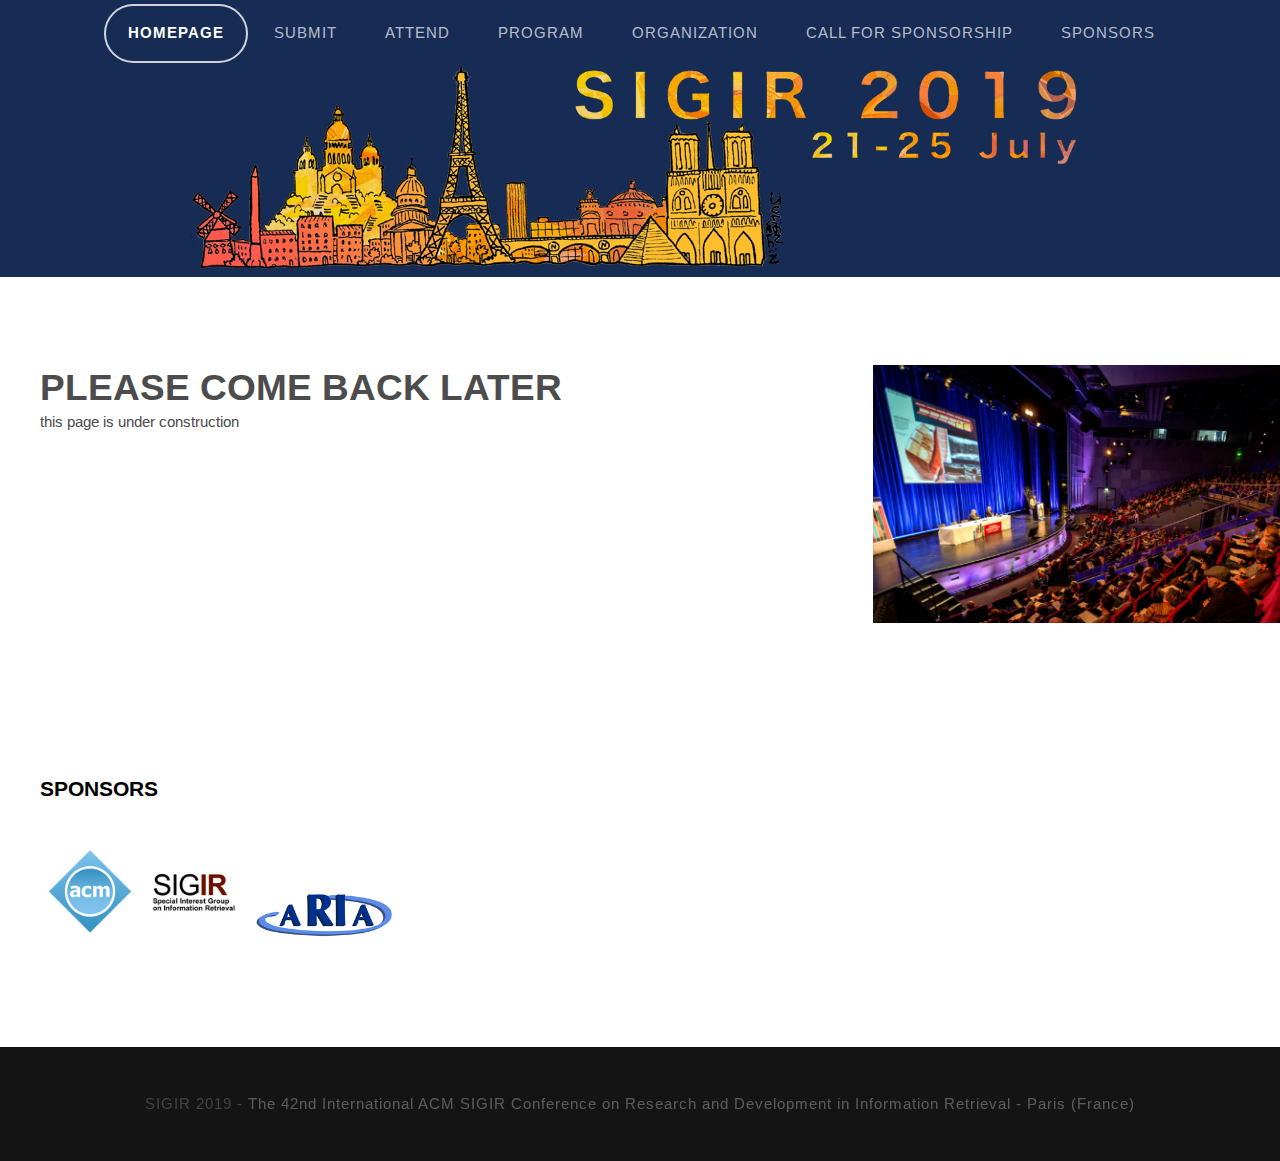
<file: program.html>
<!DOCTYPE HTML>
<!--
	Iridium by TEMPLATED
    templated.co @templatedco
    Released for free under the Creative Commons Attribution 3.0 license (templated.co/license)
-->
<html>
	<head>
		<title>SIGIR 2019 (Paris, France)</title>
		<meta http-equiv="content-type" content="text/html; charset=utf-8" />
		<meta name="description" content="" />
		<meta name="keywords" content="" />
		<link href='http://fonts.googleapis.com/css?family=Arimo:400,700' rel='stylesheet' type='text/css'>
		<!--[if lte IE 8]><script src="js/html5shiv.js"></script><![endif]-->
		<!-- <script src="http://ajax.googleapis.com/ajax/libs/jquery/1.11.0/jquery.min.js"></script> -->
		<script src="https://ajax.googleapis.com/ajax/libs/jquery/2.2.4/jquery.min.js"></script>
		<script src="js/skel.min.js"></script>
		<script src="js/skel-panels.min.js"></script>
		<script src="js/init.js"></script>
		<noscript>
			<link rel="stylesheet" href="css/skel-noscript.css" />
			<link rel="stylesheet" href="css/style.css" />
			<link rel="stylesheet" href="css/style-desktop.css" />
		</noscript>
		<!--[if lte IE 8]><link rel="stylesheet" href="css/ie/v8.css" /><![endif]-->
		<!--[if lte IE 9]><link rel="stylesheet" href="css/ie/v9.css" /><![endif]-->
	</head>
	<body class="homepage">

		<!-- Header -->
		<div id="header">
			<div class="container"> 
				
				<!-- Logo -->
				<div id="logo" style="background: #172C54">
						<img src="images/logo_transp_petit.png"> 
					<!-- <h1><a href="#">SIGIR 2019</a></h1>
					<span>21 - 25 July 2019 (Paris, France)</span> -->
				</div>
				
				<!-- Nav -->
				<nav id="nav">
					<ul>
						<li id="homepage" class="menu"><a href="index.html?menu=homepage">Homepage</a></li>
						<li id="submit" class="menu"><a href="./submit.html?menu=submit">Submit</a></li>
						<li id="attend" class="menu"><a href="./attend.html?menu=attend">Attend</a></li>
						<li id="program" class="menu"><a href="./program.html?menu=program">Program</a></li>
						<li id="organization" class="menu"><a href="./organization.html?menu=organization">Organization</a></li>
						<li id="callsponsorhip" class="menu"><a href="./callsponsorship.html?menu=callsponsorship">Call for Sponsorship</a></li>
						<li id="sponsors" class="menu"><a href="./sponsors.html?menu=sponsors">Sponsors</a></li>
						<!--<li><a href="right-sidebar.html">Right Sidebar</a></li>
						<li><a href="no-sidebar.html">No Sidebar</a></li>-->
					</ul>

					<script>
					// Add active class to the current menu (highlight it)

					function getUrlVars() {
						var vars = {};
						var parts = window.location.href.replace(/[?&]+([^=&]+)=([^&]*)/gi, function(m,key,value) {
							vars[key] = value;
						});
						return vars;
					}

					function getUrlParam(parameter, defaultvalue){
						var urlparameter = defaultvalue;
						if(window.location.href.indexOf(parameter) > -1){
							urlparameter = getUrlVars()[parameter];
							}
						return urlparameter;
					}


					var page = getUrlParam('menu','homepage');
					//alert("page ouverte"+page);
					document.getElementById(page).className += " active";

					</script>
				</nav>
			</div>
		</div>

		<!-- Main -->
		<div id="main">
			<div class="container">
				<div class="row"> 
					
					<!-- Content -->
					<div id="content" class="8u skel-cell-important">
						<section>
							<header>
								<h3>Please come back later</h3> <p>this page is under construction</p>
							</header>
						
						</section>
					</div>
					
					<!-- Sidebar -->
					<div id="sidebar" class="4u">
						<section>
							<img src="./images/amphiCiteSciences.jpg" style="width:125%"/>
							<!--<header>
								<h2>Social Corner</h2>
							</header>
							<ul class="style">
								<li>
									<p class="posted">February, 2018 </p>
									<!--<img src="images/pic04.jpg" alt="" />-->
							<!--		<p class="text">The website is under construction... </p>
								</li>
							</ul>-->
						</section>
					</div>
				</div>
			</div>
		</div>

		<!-- Footer -->
		<div id="footer">
			<div class="container">
				<div class="row">
					<div class="8u">
						<section>
							<h2>Sponsors</h2>
							<ul class="default">
								<li>
									<a href="http://www.acm.org/"><img src="images/logo-acm.jpg" height=100px/></a>
									<a href="http://www.sigir.org"><img src="images/logo-sigir.jpg" width=100px/></a>
									<a href="http://www.asso-aria.org"><img src="images/logoaria.gif" width=150/></a>
								</li>
							</ul>
						</section>
					</div>
					<div class="2u">
						<section>
							<ul class="default">
							</ul>
						</section>
					</div>
					<div class="2u">
						<section>
							<ul class="default">
							</ul>
						</section>
					</div>
				</div>
			</div>
		</div>

		<!-- Copyright -->
		<div id="copyright">
			<div class="container">
				SIGIR 2019 - <a href="">The 42nd International ACM SIGIR Conference on Research and Development in Information Retrieval - Paris (France)</a>
			</div>
		</div>
		
	</body>
</html>
</file>
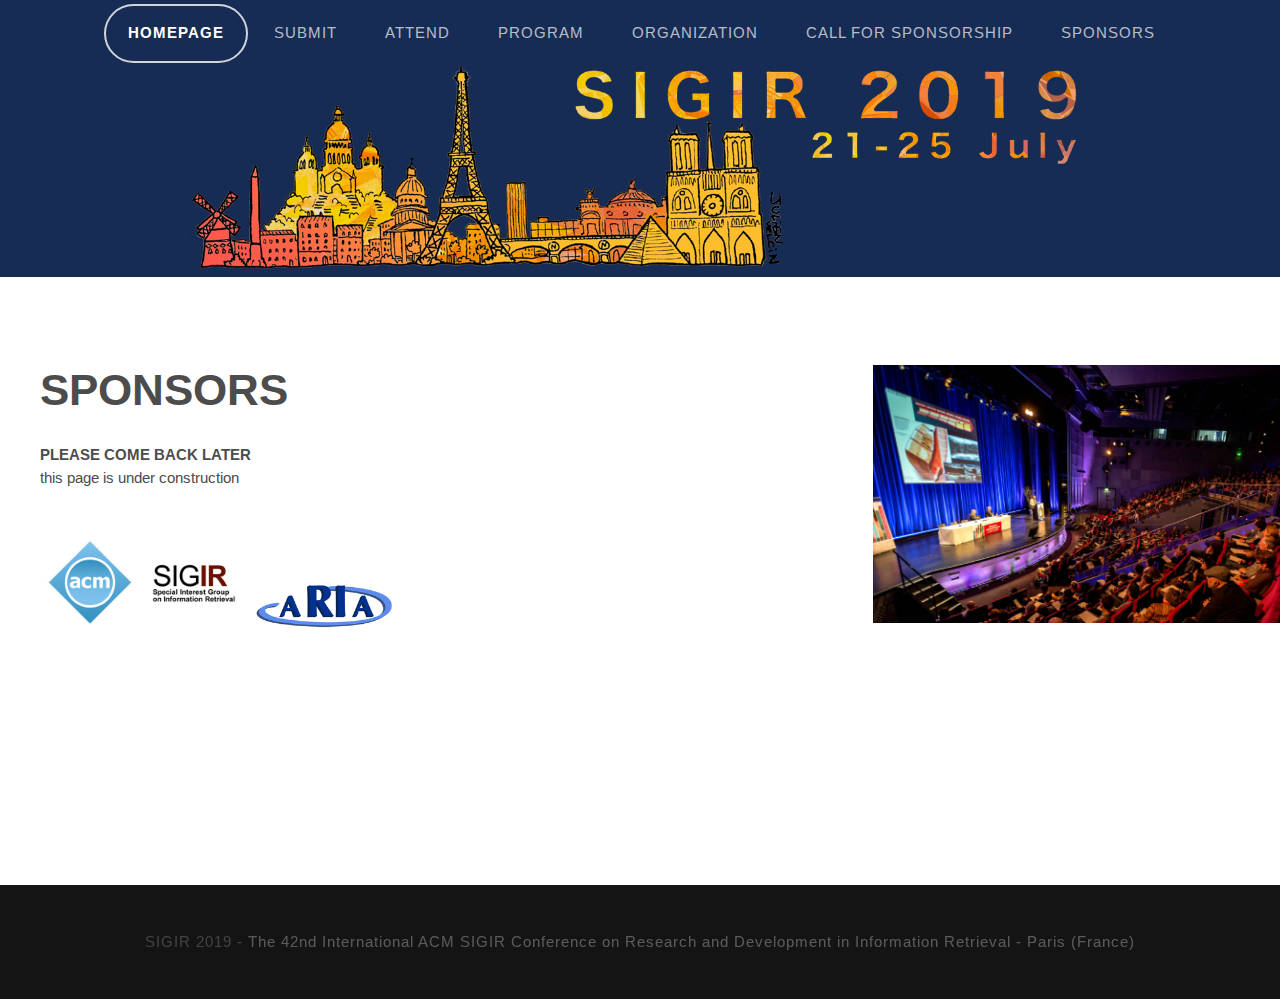
<file: sponsors.html>
<!DOCTYPE HTML>
<!--
	Iridium by TEMPLATED
    templated.co @templatedco
    Released for free under the Creative Commons Attribution 3.0 license (templated.co/license)
-->
<html>
	<head>
		<title>SIGIR 2019 (Paris, France)</title>
		<meta http-equiv="content-type" content="text/html; charset=utf-8" />
		<meta name="description" content="" />
		<meta name="keywords" content="" />
		<link href='http://fonts.googleapis.com/css?family=Arimo:400,700' rel='stylesheet' type='text/css'>
		<!--[if lte IE 8]><script src="js/html5shiv.js"></script><![endif]-->
		<!-- <script src="http://ajax.googleapis.com/ajax/libs/jquery/1.11.0/jquery.min.js"></script> -->
		<script src="https://ajax.googleapis.com/ajax/libs/jquery/2.2.4/jquery.min.js"></script>
		<script src="js/skel.min.js"></script>
		<script src="js/skel-panels.min.js"></script>
		<script src="js/init.js"></script>
		<noscript>
			<link rel="stylesheet" href="css/skel-noscript.css" />
			<link rel="stylesheet" href="css/style.css" />
			<link rel="stylesheet" href="css/style-desktop.css" />
		</noscript>
		<!--[if lte IE 8]><link rel="stylesheet" href="css/ie/v8.css" /><![endif]-->
		<!--[if lte IE 9]><link rel="stylesheet" href="css/ie/v9.css" /><![endif]-->
	</head>
	<body class="homepage">

		<!-- Header -->
		<div id="header">
			<div class="container"> 
				
				<!-- Logo -->
				<div id="logo" style="background: #172C54">
						<img src="images/logo_transp_petit.png"> 
					<!-- <h1><a href="#">SIGIR 2019</a></h1>
					<span>21 - 25 July 2019 (Paris, France)</span> -->
				</div>
				
				<!-- Nav -->
				<nav id="nav">
					<ul>
						<li id="homepage" class="menu"><a href="index.html?menu=homepage">Homepage</a></li>
						<li id="submit" class="menu"><a href="./submit.html?menu=submit">Submit</a></li>
						<li id="attend" class="menu"><a href="./attend.html?menu=attend">Attend</a></li>
						<li id="program" class="menu"><a href="./program.html?menu=program">Program</a></li>
						<li id="organization" class="menu"><a href="./organization.html?menu=organization">Organization</a></li>
						<li id="callsponsorhip" class="menu"><a href="./callsponsorship.html?menu=callsponsorship">Call for Sponsorship</a></li>
						<li id="sponsors" class="menu"><a href="./sponsors.html?menu=sponsors">Sponsors</a></li>
						<!--<li><a href="right-sidebar.html">Right Sidebar</a></li>
						<li><a href="no-sidebar.html">No Sidebar</a></li>-->
					</ul>

					<script>
					// Add active class to the current menu (highlight it)

					function getUrlVars() {
						var vars = {};
						var parts = window.location.href.replace(/[?&]+([^=&]+)=([^&]*)/gi, function(m,key,value) {
							vars[key] = value;
						});
						return vars;
					}

					function getUrlParam(parameter, defaultvalue){
						var urlparameter = defaultvalue;
						if(window.location.href.indexOf(parameter) > -1){
							urlparameter = getUrlVars()[parameter];
							}
						return urlparameter;
					}


					var page = getUrlParam('menu','homepage');
					//alert("page ouverte"+page);
					document.getElementById(page).className += " active";

					</script>
				</nav>
			</div>
		</div>

		<!-- Main -->
		<div id="main">
			<div class="container">
				<div class="row"> 
					
					<!-- Content -->
					<div id="content" class="8u skel-cell-important">
						<section>
							<header>
								<h2>Sponsors</h2>
							</header>
						<h3>Please come back later</h3> <p>this page is under construction</p>
						</section>
						<ul class="default">
								<li>
									<a href="http://www.acm.org/"><img src="images/logo-acm.jpg" height=100px/></a>
									<a href="http://www.sigir.org"><img src="images/logo-sigir.jpg" width=100px/></a>
									<a href="http://www.asso-aria.org"><img src="images/logoaria.gif" width=150/></a>
								</li>
							</ul>
					</div>
					
					<!-- Sidebar -->
					<div id="sidebar" class="4u">
						<section>
							<img src="./images/amphiCiteSciences.jpg" style="width:125%"/>
							<!--<header>
								<h2>Social Corner</h2>
							</header>
							<ul class="style">
								<li>
									<p class="posted">February, 2018 </p>
									<!--<img src="images/pic04.jpg" alt="" />-->
							<!--		<p class="text">The website is under construction... </p>
								</li>
							</ul>-->
						</section>
					</div>
				</div>
			</div>
		</div>

		<!-- Footer -->
		<div id="footer">
			
		</div>

		<!-- Copyright -->
		<div id="copyright">
			<div class="container">
				SIGIR 2019 - <a href="">The 42nd International ACM SIGIR Conference on Research and Development in Information Retrieval - Paris (France)</a>
			</div>
		</div>
		
	</body>
</html>
</file>
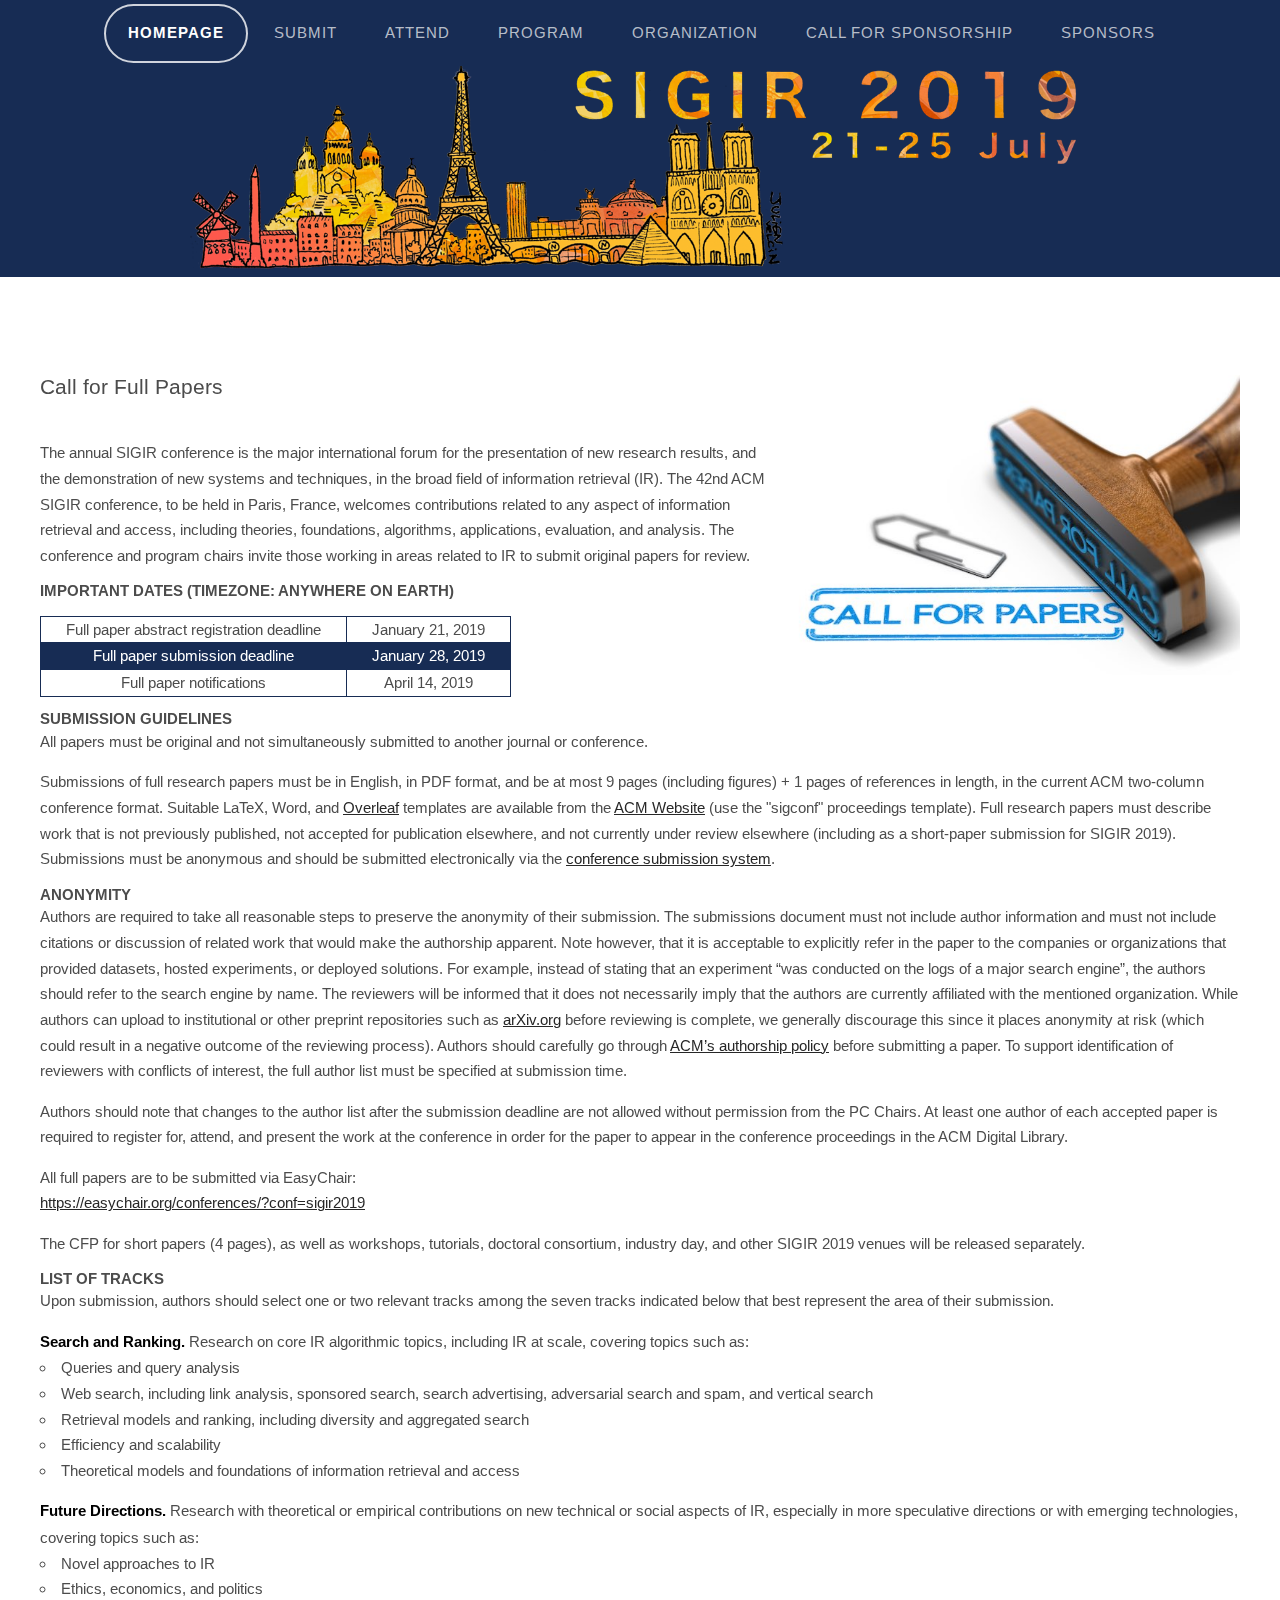
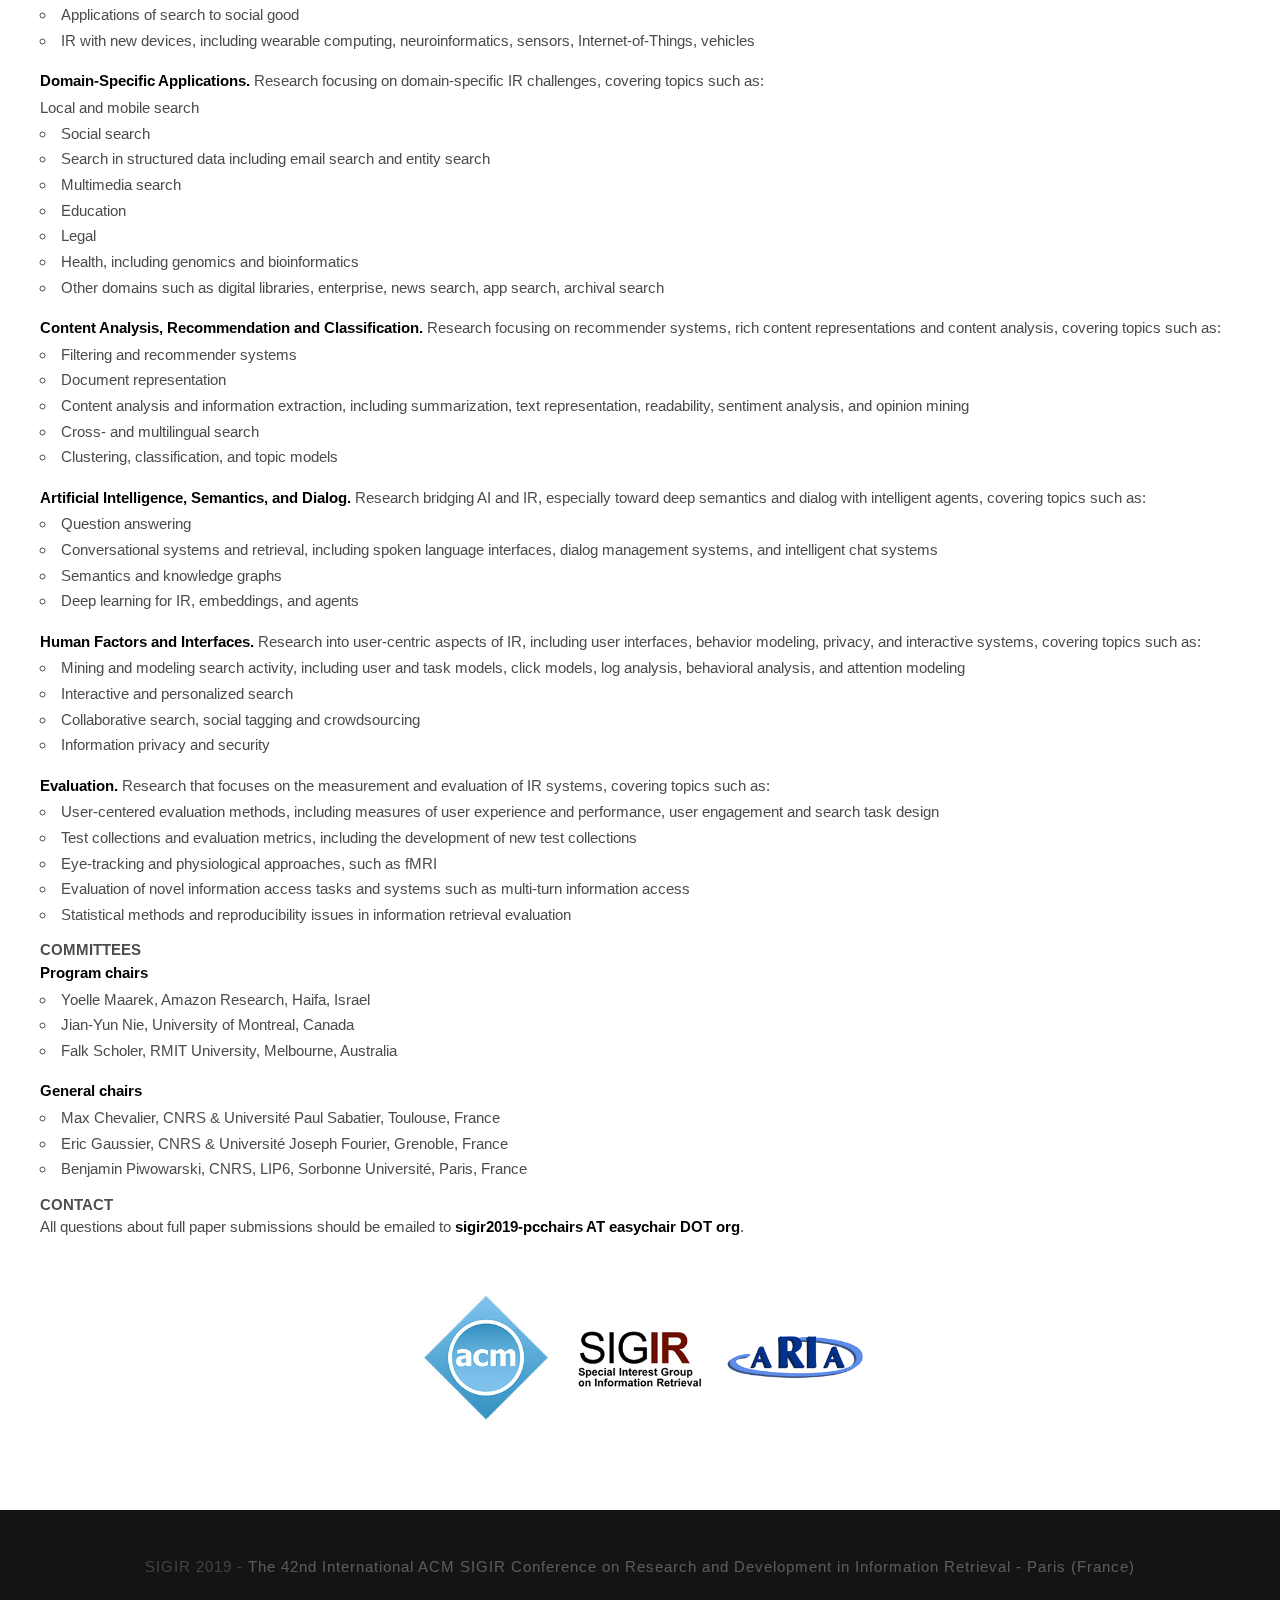
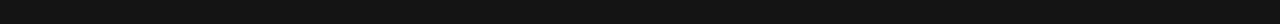
<file: submit.html>
<!DOCTYPE HTML>
<!--
	Iridium by TEMPLATED
    templated.co @templatedco
    Released for free under the Creative Commons Attribution 3.0 license (templated.co/license)
-->
<html>
	<head>
		<title>SIGIR 2019 (Paris, France)</title>
		<meta http-equiv="content-type" content="text/html; charset=utf-8" />
		<meta name="description" content="" />
		<meta name="keywords" content="" />
		<link href='http://fonts.googleapis.com/css?family=Arimo:400,700' rel='stylesheet' type='text/css'>
		<!--[if lte IE 8]><script src="js/html5shiv.js"></script><![endif]-->
		<!-- <script src="http://ajax.googleapis.com/ajax/libs/jquery/1.11.0/jquery.min.js"></script> -->
		<script src="https://ajax.googleapis.com/ajax/libs/jquery/2.2.4/jquery.min.js"></script>
		<!-- <script src="js/jquery-3.3.1.min.js"></script> --> <!-- avec 3.3.1 load ne fonctionne plus -->
		<!-- <script src="js/script.js"></script> -->
		<script src="js/skel.min.js"></script>
		<script src="js/skel-panels.min.js"></script>
		<script src="js/init.js"></script>
		<noscript>
			<link rel="stylesheet" href="css/skel-noscript.css" />
			<link rel="stylesheet" href="css/style.css" />
			<link rel="stylesheet" href="css/style-desktop.css" />
		</noscript>
		<!--[if lte IE 8]><link rel="stylesheet" href="css/ie/v8.css" /><![endif]-->
		<!--[if lte IE 9]><link rel="stylesheet" href="css/ie/v9.css" /><![endif]-->
		<style>
			th, td {
				padding-left: 25px;
				padding-right: 25px;
			}
		</style>
	</head>
	<body class="homepage">

		<!-- Header -->
		<div id="header">
			<div class="container"> 
				
				<!-- Logo -->
				<div id="logo" style="background: #172C54">
						<img src="images/logo_transp_petit.png"> 
					<!-- <h1><a href="#">SIGIR 2019</a></h1>
					<span>21 - 25 July 2019 (Paris, France)</span> -->
				</div>
				
				<!-- Nav -->
				
				<nav id="nav">
					<ul>
						<li id="homepage" class="menu"><a href="index.html?menu=homepage">Homepage</a></li>
						<li id="submit" class="menu"><a href="./submit.html?menu=submit">Submit</a></li>
						<li id="attend" class="menu"><a href="./attend.html?menu=attend">Attend</a></li>
						<li id="program" class="menu"><a href="./program.html?menu=program">Program</a></li>
						<li id="organization" class="menu"><a href="./organization.html?menu=organization">Organization</a></li>
						<li id="callsponsorhip" class="menu"><a href="./callsponsorship.html?menu=callsponsorship">Call for Sponsorship</a></li>
						<li id="sponsors" class="menu"><a href="./sponsors.html?menu=sponsors">Sponsors</a></li>
						<!--<li><a href="right-sidebar.html">Right Sidebar</a></li>
						<li><a href="no-sidebar.html">No Sidebar</a></li>-->
					</ul>

					<script>
					// Add active class to the current menu (highlight it)

					function getUrlVars() {
						var vars = {};
						var parts = window.location.href.replace(/[?&]+([^=&]+)=([^&]*)/gi, function(m,key,value) {
							vars[key] = value;
						});
						return vars;
					}

					function getUrlParam(parameter, defaultvalue){
						var urlparameter = defaultvalue;
						if(window.location.href.indexOf(parameter) > -1){
							urlparameter = getUrlVars()[parameter];
							}
						return urlparameter;
					}


					var page = getUrlParam('menu','homepage');
					//alert("page ouverte"+page);
					document.getElementById(page).className += " active";

					</script>
				</nav>
				
				
				
				
				<!-- <nav id="nav">
				</nav>
				<script>
					$(function(){
					  $("#nav").load("nav.html", function() {
						  alert("load was performed");
					  });
					});
				</script>-->
			</div>
		</div>

		<!-- Main -->
		<div id="main">
			<div class="container">
				<div class="row"> 
					
					<!-- Content -->
					<div id="content" class="12u skel-cell-important">
						<section>
							<img src="images/CallForPapers_small.jpg" height="300px" 	align="right" />
							
							<header>
							<span class="byline">Call for Full Papers</span>
							</header>
							<p>The annual SIGIR conference is the major international forum for the presentation of new research results, and the demonstration of new systems and techniques, in the broad field of information retrieval (IR). The 42nd ACM SIGIR conference, to be held in Paris, France, welcomes contributions related to any aspect of information retrieval and access, including theories, foundations, algorithms, applications, evaluation, and analysis. The conference and program chairs invite those working in areas related to IR to submit original papers for review.</p>
							<h2>Important Dates&nbsp;(Timezone: <a href="http://www.worldtimeserver.com/time-zones/aoe/">Anywhere on Earth</a>)</h2><p>
							<table>
								<tbody>
								  <tr>
									<th >Full paper abstract registration deadline</th>
									<td>January 21, 2019</td>
								  </tr>
								  <tr>
									<th>Full paper submission deadline</th>
									<td>January 28, 2019</td>
								  </tr>
									<tr>
										<th>Full paper notifications</th>
										<td>April 14, 2019</td>
									</tr>
								</tbody>
							</table></p>
							<h2>Submission Guidelines</h2>
							<p>All papers must be original and not simultaneously submitted to another journal or conference. </p>
							<p>Submissions of full research papers must be in English, in PDF format, and be at most 9 pages (including figures) + 1 pages of references in length, in the current ACM two-column conference format. Suitable LaTeX, Word, and <a href="https://www.acm.org/special-interest-groups/volunteer-resources/conference-planning/proceedings#authors">Overleaf</a> templates are available from the <a href="https://www.acm.org/publications/proceedings-template">ACM Website</a> (use the "sigconf" proceedings template). Full research papers must describe work that is not previously published, not accepted for publication elsewhere, and not currently under review elsewhere (including as a short-paper submission for SIGIR 2019). Submissions must be anonymous and should be submitted electronically via the <a href="https://easychair.org/account/signin.cgi?key=79386971.NfnOZgdtfa5waiQw">conference submission system</a>.</p>
							<h2>Anonymity</h2>
							<p>Authors are required to take all reasonable steps to preserve the anonymity of their submission. The submissions document must not include author information and must not include citations or discussion of related work that would make the authorship apparent. Note however, that it is acceptable to explicitly refer in the paper to the companies or organizations that provided datasets, hosted experiments, or deployed solutions. For example, instead of stating that an experiment “was conducted on the logs of a major search engine”, the authors should refer to the search engine by name. The reviewers will be informed that it does not necessarily imply that the authors are currently affiliated with the mentioned organization. While authors can upload to institutional or other preprint repositories such as <a href="https://arxiv.org">arXiv.org</a> before reviewing is complete, we generally discourage this since it places anonymity at risk (which could result in a negative outcome of the reviewing process). Authors should carefully go through <a href="https://www.acm.org/publications/policies/authorship">ACM’s authorship policy</a> before submitting a paper. To support identification of reviewers with conflicts of interest, the full author list must be specified at submission time.</p>
							<p>Authors should note that changes to the author list after the submission deadline are not allowed without permission from the PC Chairs.  At least one author of each accepted paper is required to register for, attend, and present the work at the conference in order for the paper to appear in the conference proceedings in the ACM Digital Library.</p>
							<p>All full papers are to be submitted via EasyChair: <br> <a href="https://easychair.org/conferences/?conf=sigir2019">https://easychair.org/conferences/?conf=sigir2019</a></p>
							<p>The CFP for short papers (4 pages), as well as workshops, tutorials, doctoral consortium, industry day, and other SIGIR 2019 venues will be released separately.</p> 
							<h2>List of Tracks</h2>
							<p>Upon submission, authors should select one or two relevant tracks among the seven tracks indicated below that best represent the area of their submission.</p>
							<strong>Search and Ranking.</strong>
							Research on core IR algorithmic topics, including IR at scale, covering topics such as:
							<ul class="texte">
								<li>Queries and query analysis </li>
								<li>Web search, including link analysis, sponsored search, search advertising, adversarial search and spam, and vertical search</li>
								<li>Retrieval models and ranking, including diversity and aggregated search</li>
								<li>Efficiency and scalability</li>
								<li>Theoretical models and foundations of information retrieval and access</li>
							</ul>
							<strong>Future Directions.</strong>
							  Research with theoretical or empirical contributions on new technical or social aspects of IR, especially in more speculative directions or with emerging technologies, covering topics such as:
							<ul class="texte">
								<li>Novel approaches to IR</li>
								<li>Ethics, economics, and politics </li>
								<li>Applications of search to social good</li>
								<li>IR with new devices, including wearable computing, neuroinformatics, sensors, Internet-of-Things, vehicles</li>
							</ul>
							<strong>Domain-Specific Applications.</strong> Research focusing on domain-specific IR challenges, covering topics such as: 
							<ul class="texte">Local and mobile search 
								<li>Social search</li> 
								<li>Search in structured data  including email search and entity search</li>
								<li>Multimedia search </li>
								<li>Education</li>
								<li>Legal</li>
								<li>Health, including genomics and bioinformatics</li>
								<li>Other domains such as digital libraries, enterprise, news search, app search, archival search</li>
							</ul>
							<strong>Content Analysis, Recommendation and Classification.</strong>
							Research focusing on recommender systems, rich content representations and content analysis, covering topics such as:
							<ul class="texte">
								<li>Filtering and recommender systems</li>
								<li>Document representation</li>
								<li>Content analysis and information extraction, including  summarization, text representation, readability, sentiment analysis, and opinion mining</li>
								<li>Cross- and multilingual search</li>
								<li>Clustering, classification, and topic models</li>
							</ul>
							<strong>Artificial Intelligence, Semantics, and Dialog.</strong>
							Research bridging AI and IR, especially toward deep semantics and dialog with intelligent agents, covering topics such as:
							<ul class="texte">
								<li>Question answering </li>
								<li>Conversational systems and retrieval, including spoken language interfaces, dialog management systems, and intelligent chat systems</li>
								<li>Semantics and knowledge graphs</li>
								<li>Deep learning for IR, embeddings, and agents</li>
							</ul>
							<strong>Human Factors and Interfaces.</strong>
							Research into user-centric aspects of IR, including user interfaces, behavior modeling, privacy, and interactive systems, covering topics such as:
							<ul class="texte">
								<li>Mining and modeling search activity, including user and task models, click models, log analysis, behavioral analysis, and attention modeling</li>
								<li>Interactive and personalized search </li>
								<li>Collaborative search, social tagging and crowdsourcing</li>
								<li>Information privacy and security </li>
							</ul>
							<strong>Evaluation.</strong> 
							Research that focuses on the measurement and evaluation of IR systems, covering topics such as:
							<ul class="texte">
								<li>User-centered evaluation methods, including measures of user experience and performance, user engagement and search task design</li>
								<li>Test collections and evaluation metrics,  including the development of new test collections</li>
								<li>Eye-tracking and physiological approaches, such as fMRI</li>
								<li>Evaluation of novel information access tasks and systems such as multi-turn information access</li>
								<li>Statistical methods and reproducibility issues in information retrieval evaluation</li>
							</ul>
							<h2>Committees</h2>
							<strong>Program chairs</strong>
							<ul class="texte">
								<li>Yoelle Maarek, Amazon Research, Haifa, Israel</li>
								<li>Jian-Yun Nie, University of Montreal, Canada</li>
								<li>Falk Scholer, RMIT University, Melbourne, Australia</li>
							</ul>
							<strong>General chairs</strong>
							<ul class="texte">
								<li>Max Chevalier, CNRS &  Université Paul Sabatier, Toulouse, France</li>
								<li>Eric Gaussier, CNRS & Université Joseph Fourier, Grenoble, France</li>
								<li>Benjamin Piwowarski, CNRS, LIP6, Sorbonne Université, Paris, France</li>
							</ul>
							<h2>Contact</h2>
							All questions about full paper submissions should be emailed to <strong>sigir2019-pcchairs AT easychair DOT org</strong>.

						</section>
					
					<section>
							<div  align="center">
							<!-- <h2>Sponsors</h2> -->
							<ul class="default">
								<li>
									<a href="http://www.acm.org/"><img src="images/logo-acm.jpg" height=150px/></a>
									<a href="http://www.sigir.org"><img src="images/logo-sigir.jpg" width=150px/></a>
									<a href="http://www.asso-aria.org"><img src="images/logoaria.gif" style="padding-bottom: 50px" width=150px/></a>
								</li>
								</ul> </div>
						</section>
					</div>
					
					<!-- Sidebar -->
<!--					<div id="sidebar" class="4u">
						<section>
							<img src="./images/amphiCiteSciences.jpg" style="width:125%"/>
							<a href="https://twitter.com/sigir2019?ref_src=twsrc%5Etfw" class="twitter-follow-button" data-show-count="false">Follow @sigir2019</a><script async src="https://platform.twitter.com/widgets.js" charset="utf-8"></script>
							</ul>
						</section>
					</div> -->
				</div>
			</div>
		</div>

		<!-- Footer -->
	

		<!-- Copyright -->
		<div id="copyright">
			<div class="container">
				SIGIR 2019 - <a href="">The 42nd International ACM SIGIR Conference on Research and Development in Information Retrieval - Paris (France)</a>
			</div>
		</div>
		
	</body>
</html>
</file>
<file: css/style.css>
/*
	Iridium by TEMPLATED
    templated.co @templatedco
    Released for free under the Creative Commons Attribution 3.0 license (templated.co/license)
*/

/*********************************************************************************/
/* Basic                                                                         */
/*********************************************************************************/

	body
	{
		background: #141414;
	}

	body,input,textarea,select
	{
		font-family: 'Arimo', sans-serif;
		font-size: 11pt;
		line-height: 1.75em;
		color: #4c4c4c;
	}

	h1,h2,h3,h4,h5,h6
	{
		text-transform: uppercase;
		font-weight: bold;
		line-height: 1.2;
	}
	
		h1 a, h2 a, h3 a, h4 a, h5 a, h6 a
		{
			color: inherit;
			text-decoration: none;
		}
		
	/* Change this to whatever font weight/color pairing is most suitable */
	strong, b
	{
		font-weight: bold;
		color: #000000;
	}
	
	em, i
	{
		font-style: italic;
	}

	/* Don't forget to set this to something that matches the design */
	a
	{
		text-decoration: underline;
		color: #272727;
	}

	a:hover
	{
		text-decoration: none;
	}
	
	sub
	{
		position: relative;
		top: 0.5em;
		font-size: 0.8em;
	}
	
	sup
	{
		position: relative;
		top: -0.5em;
		font-size: 0.8em;
	}
	
	hr
	{
		border: 0;
		border-top: solid 1px #ddd;
	}
	
	blockquote
	{
		border-left: solid 0.5em #ddd;
		padding: 1em 0 1em 2em;
		font-style: italic;
	}
	
	p, ul, ol, dl, table
	{
		margin-bottom: 1em;
	}

	p+ul
	{
		margin-top:-1em;
	}

	table
	{
		border-collapse: collapse;
	}

	td,th
	{
		border: 1px solid #172C54;
		text-align: center;
		vertical-align: middle;
	}


	tr:nth-child(even)
	{
		background-color: #172C54;
		color:white;
	}

	header
	{
		margin-bottom: 1em;
	}
	
		header h2
		{
		}
	
		header .byline
		{
			display: block;
			margin: 0.5em 0 0 0;
			padding: 0 0 0.5em 0;
		}
		
	footer
	{
		margin-top: 1em;
	}

	br.clear
	{
		clear: both;
	}

	/* Sections/Articles */
	
		section,
		article
		{
			margin-bottom: 3em;
		}
		
		section > :last-child,
		article > :last-child
		{
			margin-bottom: 0;
		}

		section:last-child,
		article:last-child
		{
			margin-bottom: 0;
		}

		.row > section,
		.row > article
		{
			margin-bottom: 0;
		}

	/* Images */

		.image
		{
			display: inline-block;
		}
		
			.image img
			{
				display: block;
				width: 100%;
			}

			.image.featured
			{
				display: block;
				width: 100%;
				height: 400px;
				margin: 0 0 2em 0;
			}
			
			.image.full
			{
				display: block;
				width: 100%;
				margin: 0 0 2em 0;
			}
			
			.image.left
			{
				float: left;
				margin: 0 2em 2em 0;
			}
			
			.image.centered
			{
				display: block;
				margin: 0 0 2em 0;
			}

				.image.centered img
				{
					margin: 0 auto;
					width: auto;
				}

	/* Lists */

		ul.default
		{
			margin: 0;
			padding: 0;
			list-style: none;
		}
		
			ul.default li
			{
				padding: 0.60em 0em;
				border-top: 1px solid;
				border-color: rgba(255,255,255,.1);
			}
			
			ul.default li:first-child
			{
				padding-top: 0;
				border-top: none;
			}
			
			ul.default a
			{
				text-decoration: none;
				color: rgba(255,255,255,.5);
			}
			
			ul.default a:hover
			{
				text-decoration: underline;
			}
			
		ul.texte li
		{
			padding-top:0;
			list-style-position: inside;
			list-style-type: circle;
		}

		ul.style {
		}
		
		ul.style li {
			margin: 0;
			/*padding: 2em 0em 1.5em 0em;*/
			padding: 0.5em 0em 0.5em 0em;
			border-top: 1px solid #ECECEC;
		}
		
		ul.style li:first-child
		{
			padding-top: 0;
			border-top: none;
		}
		
		ul.style img {
			float: left;
			margin-right: 20px;
		}
		
		ul.style p {
		}
		
		ul.style .posted {
			padding: 0em 0em 1em 0em;
			letter-spacing: 1px;
			text-transform: uppercase;
			font-size: 8pt;
			color: #A2A2A2;
		}
		
		ul.style .first {
			padding-top: 0px;
			border-top: none;
		}
							

	/* Buttons */
		
		.button
		{
			position: relative;
			display: inline-block;
			margin-top: 2em;
			padding: 0.90em 1.5em;
			background: #e95d3c;
			border-radius: 40px;
			text-decoration: none;
			text-transform: uppercase;
			font-size: 1.1em;
			color: #FFF;
			-moz-transition: color 0.35s ease-in-out, background-color 0.35s ease-in-out;
			-webkit-transition: color 0.35s ease-in-out, background-color 0.35s ease-in-out;
			-o-transition: color 0.35s ease-in-out, background-color 0.35s ease-in-out;
			-ms-transition: color 0.35s ease-in-out, background-color 0.35s ease-in-out;
			transition: color 0.35s ease-in-out, background-color 0.35s ease-in-out;
			cursor: pointer;
		}

			.button:hover
			{
				background: #de3d27;
				color: #FFF !important;
			}
			
/*********************************************************************************/
/* Header                                                                        */
/*********************************************************************************/

	#header
	{
		position: relative;
		background:#172C54;
	}

	#logo
	{
	}
	
	#nav
	{
	}

		#nav ul
		{
			margin: 0px;
		}
	
/*********************************************************************************/
/* Banner                                                                        */
/*********************************************************************************/

	#banner
	{
		position: relative;
		background: #333;
		color: #fff;
	}

/*********************************************************************************/
/* Main                                                                          */
/*********************************************************************************/

	#main
	{
		position: relative;
		background: #fff;
	}

/*********************************************************************************/
/* Featured                                                                      */
/*********************************************************************************/
	
	#featured
	{
		position: relative;
		background: #f2f2f2;
	}
	
	#featured h2
	{
		display: block;
		margin-bottom: 2em;
		font-size: 1.4em;
	}
	
/*********************************************************************************/
/* Footer                                                                        */
/*********************************************************************************/
	
	#footer
	{
		position: relative;
		background: #FFF;
	}
	
	#footer h2
	{
		display: block;
		color: #000000;
	}
	
/*********************************************************************************/
/* Copyright                                                                     */
/*********************************************************************************/
	
	#copyright
	{
		position: relative;
		padding: 3em 0em;
		letter-spacing: 1px;
		text-align: center;
		color: rgba(255,255,255,.2);
	}
	
	#copyright .container
	{
	}
	
	#copyright a
	{
		text-decoration: none;
		color: rgba(255,255,255,.3);
	}
</file>
<file: css/style-desktop.css>
/*
	Iridium by TEMPLATED
    templated.co @templatedco
    Released for free under the Creative Commons Attribution 3.0 license (templated.co/license)
*/

/*********************************************************************************/
/* Basic                                                                         */
/*********************************************************************************/

	body
	{
	}

	body,input,textarea,select
	{
		font-size: 11pt;
	}

/*********************************************************************************/
/* Header                                                                        */
/*********************************************************************************/

	#header
	{
		position: relative;
		padding: 5em 0em;
		text-align: center;
	}
	
		.homepage #header
		{
			padding: 4em 0em 0em 0em;
		}

		#header .container
		{
		}

/*********************************************************************************/
/* Logo                                                                          */
/*********************************************************************************/

	#logo
	{
		/*margin-bottom: 3em;*/
	}
	
		#logo h1
		{
			color: #FFF;
		}
	
		#logo h1 a
		{
			display: block;
			margin-top: -70px;
			letter-spacing: 1px;
			text-decoration: none;
			text-transform: uppercase;
			font-size: 5em;
			font-weight: 900;
			color: #FFF;
		}

		#logo span
		{
			display: block;
			padding-top: 1em;
			letter-spacing: 1px;
			text-transform: uppercase;
			font-size: 1.2em;
			font-weight: 400;
			color: rgba(255,255,255,.7);
		}			
		
		#logo img
		{
			width:75%;
		}

/*********************************************************************************/
/* Nav                                                                           */
/*********************************************************************************/

	#nav
	{
    background-color: #172C54;
    position: fixed;
		width:100%;
		z-index: 10;
		top:0;
		left:0;
	}

		#nav > ul > li
		{
			display: inline-block;
		}
		
			#nav > ul > li:last-child
			{
				padding-right: 0;
			}

			#nav > ul > li > a,
			#nav > ul > li > span
			{
				display: block;
				padding: 1em 1.5em;
				letter-spacing: 1px;
				text-decoration: none;
				text-transform: uppercase;
				font-weight: 300;
				font-size: 1em;
				outline: 0;
				color: rgba(255,255,255,.7);
			}


			#nav > ul > li > a:hover
			{
				color: #FFF;
			}

			#nav li.active a
			{
				background: none;
				border-radius: 40px;
				border: 2px solid;
				margin-top: 3px;
				margin-bottom: 3px;
				border-color: rgba(255,255,255,.8);
				color: #FFF;
				font-weight: bold;
			}

			#nav > ul > li > ul
			{
				display: none;
			}


/*********************************************************************************/
/* Main                                                                          */
/*********************************************************************************/

	#main
	{
		padding: 6em 0em 4em 0em;
	}
	
	#content
	{
	}
	
	#content header
	{
		margin-bottom: 2em;
	}
	
	#content header h2
	{
		font-size: 3em;
	}
	
	#content header h3
	{

		font-size: 2.5em;
	}	

	#content header h4
	{

		font-size: 1.8em;
	}	


	#content header .byline
	{
		font-size: 1.40em;
	}
	
	#sidebar h2
	{
		display: block;
		padding-bottom: 2em;
		font-size: 1.4em;
	}

/*********************************************************************************/
/* Featured                                                                      */
/*********************************************************************************/
	
	#featured
	{
		padding: 6em 0em;
	}

/*********************************************************************************/
/* Footer                                                                        */
/*********************************************************************************/
	
	#footer
	{
		position: relative;
		padding: 6em 0em;
	}
	
	#footer h2
	{
		padding-bottom: 2em;
		font-size: 1.4em;
	}
	
/*********************************************************************************/
/* Copyright                                                                     */
/*********************************************************************************/
	
	#copyright
	{
		padding: 3em 0em;
	}
</file>
<file: css/ie/v8.css>
/*********************************************************************************/
/* Basic                                                                         */
/*********************************************************************************/

	.button
	{
		/*
		
		For elements that use border-radius, add the following:
		
			-ms-behavior: url('css/ie/PIE.htc');

		Note that PIE.htc requires its elements to be relative or absolute:

			position: relative;

		*/
	}
</file>
<file: css/ie/v9.css>
/*********************************************************************************/
/* Basic                                                                         */
/*********************************************************************************/
</file>
<file: css/skel-noscript.css>
/* Resets (http://meyerweb.com/eric/tools/css/reset/ | v2.0 | 20110126 | License: none (public domain)) */

	html,body,div,span,applet,object,iframe,h1,h2,h3,h4,h5,h6,p,blockquote,pre,a,abbr,acronym,address,big,cite,code,del,dfn,em,img,ins,kbd,q,s,samp,small,strike,strong,sub,sup,tt,var,b,u,i,center,dl,dt,dd,ol,ul,li,fieldset,form,label,legend,table,caption,tbody,tfoot,thead,tr,th,td,article,aside,canvas,details,embed,figure,figcaption,footer,header,hgroup,menu,nav,output,ruby,section,summary,time,mark,audio,video{margin:0;padding:0;border:0;font-size:100%;font:inherit;vertical-align:baseline;}article,aside,details,figcaption,figure,footer,header,hgroup,menu,nav,section{display:block;}body{line-height:1;}ol,ul{list-style:none;}blockquote,q{quotes:none;}blockquote:before,blockquote:after,q:before,q:after{content:'';content:none;}table{border-collapse:collapse;border-spacing:0;}body{-webkit-text-size-adjust:none}

/* Box Model */

	*, *:before, *:after {
		-moz-box-sizing: border-box;
		-webkit-box-sizing: border-box;
		-o-box-sizing: border-box;
		-ms-box-sizing: border-box;
		box-sizing: border-box;
	}

/* Container */

	body {
		min-width: 1200px;
	}

	.container {
		width: 1200px;
		margin-left: auto;
		margin-right: auto;
	}

	/* Modifiers */
	
		.container.small {
			width: 900px;
		}

		.container.big {
			width: 100%;
			max-width: 1500px;
			min-width: 1200px;
		}

/* Grid */

	/* Cells */

		.\31 2u { width: 100% }
		.\31 1u { width: 91.6666666667% }
		.\31 0u { width: 83.3333333333% }
		.\39 u { width: 75% }
		.\38 u { width: 66.6666666667% }
		.\37 u { width: 58.3333333333% }
		.\36 u { width: 50% }
		.\35 u { width: 41.6666666667% }
		.\34 u { width: 33.3333333333% }
		.\33 u { width: 25% }
		.\32 u { width: 16.6666666667% }
		.\31 u { width: 8.3333333333% }
		.\-11u { margin-left: 91.6666666667% }
		.\-10u { margin-left: 83.3333333333% }
		.\-9u { margin-left: 75% }
		.\-8u { margin-left: 66.6666666667% }
		.\-7u { margin-left: 58.3333333333% }
		.\-6u { margin-left: 50% }
		.\-5u { margin-left: 41.6666666667% }
		.\-4u { margin-left: 33.3333333333% }
		.\-3u { margin-left: 25% }
		.\-2u { margin-left: 16.6666666667% }
		.\-1u { margin-left: 8.3333333333% }

		.row > * {
			padding: 50px 0 0 50px;
			float: left;
			-moz-box-sizing: border-box;
			-webkit-box-sizing: border-box;
			-o-box-sizing: border-box;
			-ms-box-sizing: border-box;
			box-sizing: border-box;
		}

		.row + .row > * {
			padding-top: 50px;
		}

		.row {
			margin-left: -50px;
		}

	/* Rows */

		.row:after {
			content: '';
			display: block;
			clear: both;
			height: 0;
		}

		.row:first-child > * {
			padding-top: 0;
		}

		.row > * {
			padding-top: 0;
		}

		/* Modifiers */

			/* Flush */

				.row.flush {
					margin-left: 0;
				}

				.row.flush > * {
					padding: 0 !important;
				}

			/* Quarter */

				.row.quarter > * {
					padding: 12.5px 0 0 12.5px;
				}

				.row.quarter + .row.quarter > * {
					padding-top: 12.5px;
				}

				.row.quarter {
					margin-left: -12.5px;
				}

			/* Half */

				.row.half > * {
					padding: 25px 0 0 25px;
				}

				.row.half + .row.half > * {
					padding-top: 25px;
				}

				.row.half {
					margin-left: -25px;
				}

			/* One and (a) Half */

				.row.oneandhalf > * {
					padding: 75px 0 0 75px;
				}

				.row.oneandhalf + .row.oneandhalf > * {
					padding-top: 75px;
				}

				.row.oneandhalf {
					margin-left: -75px;
				}

			/* Double */

				.row.double > * {
					padding: 100px 0 0 100px;
				}

				.row.double + .row.double > * {
					padding-top: 100px;
				}

				.row.double {
					margin-left: -100px;
				}
</file>
